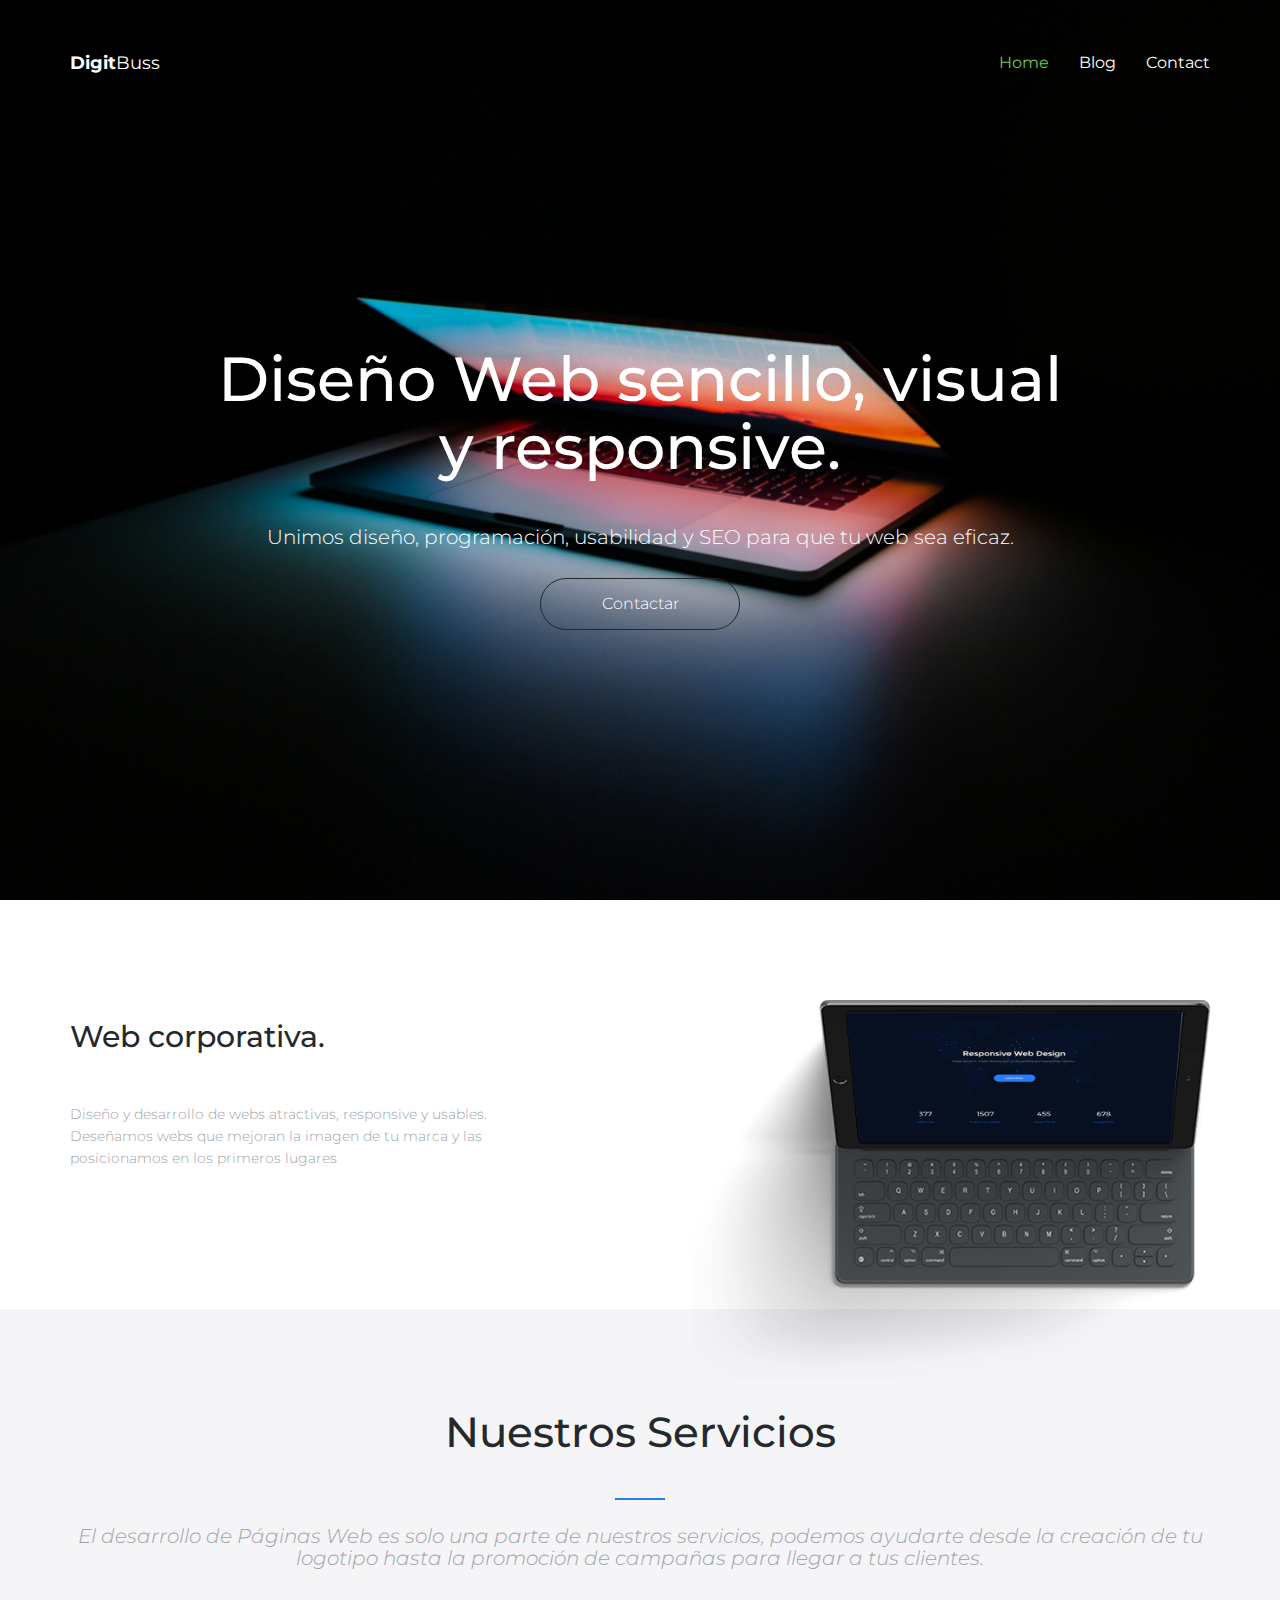
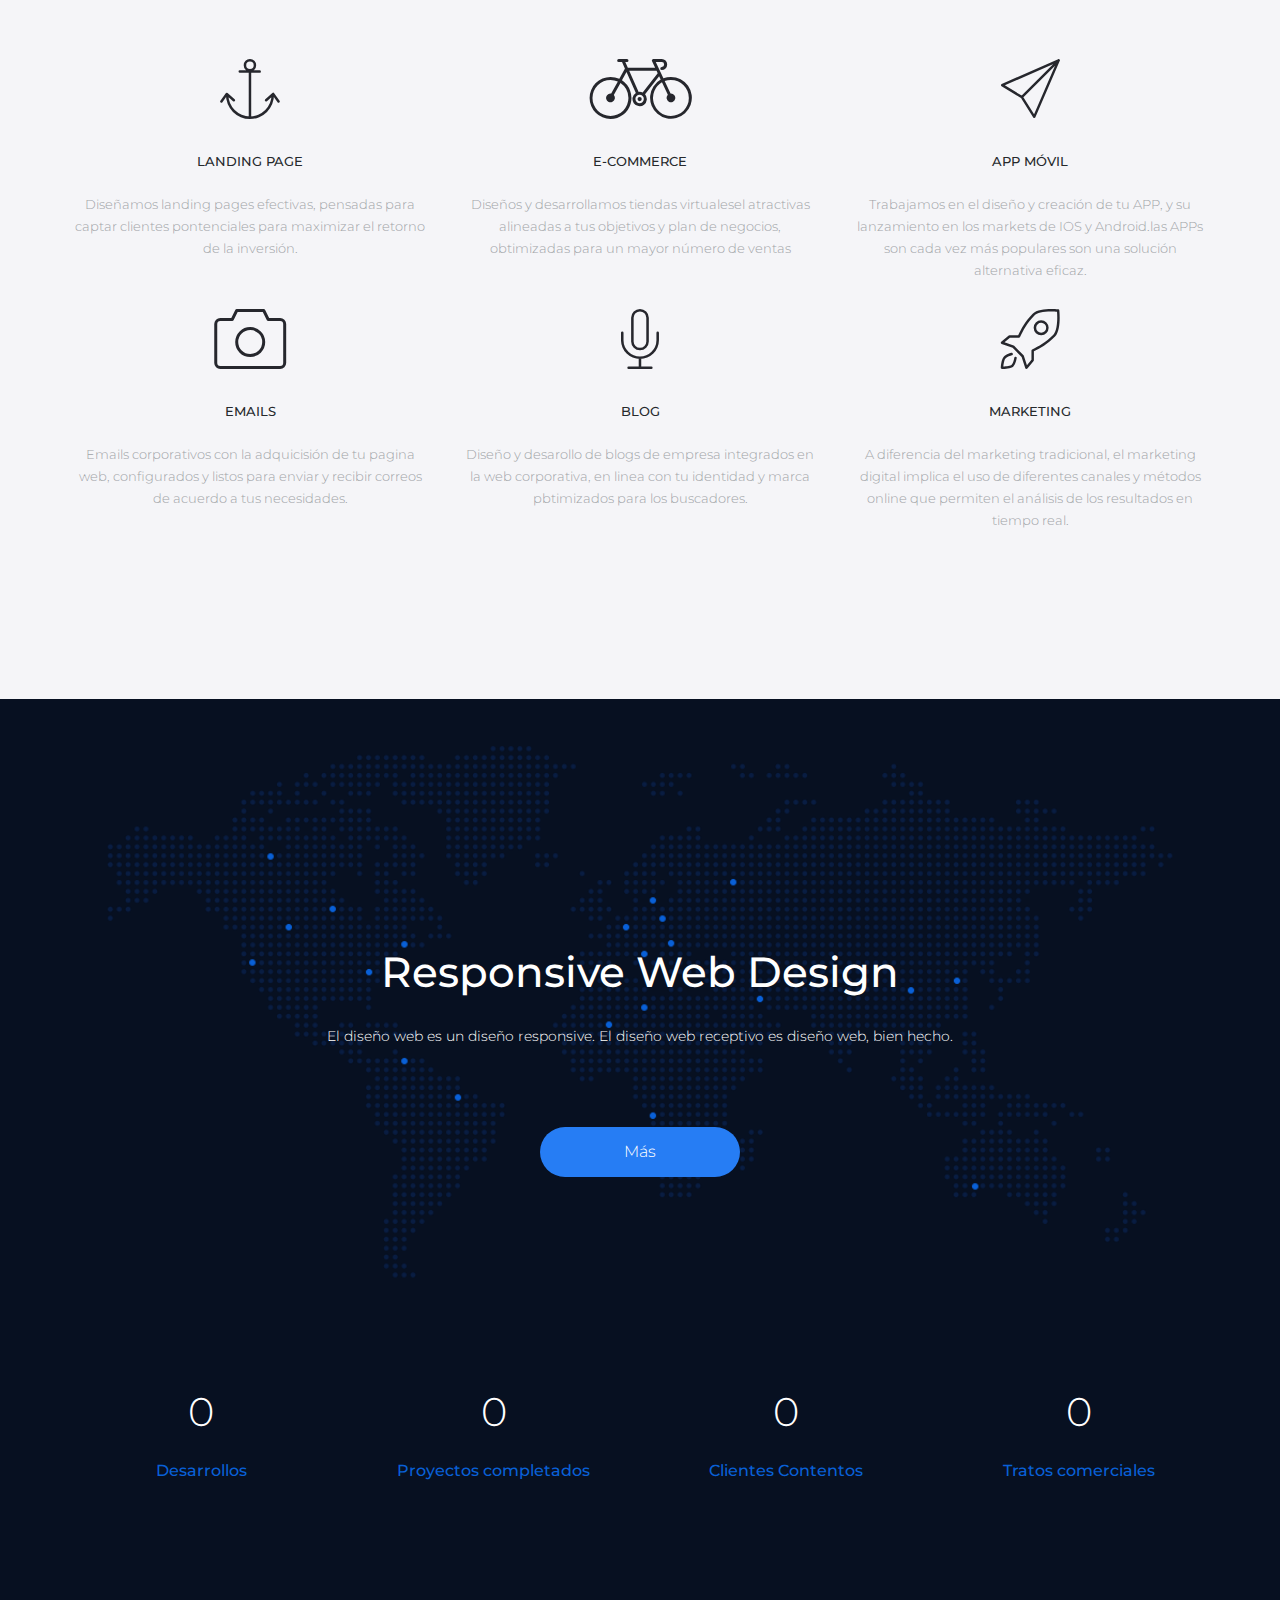
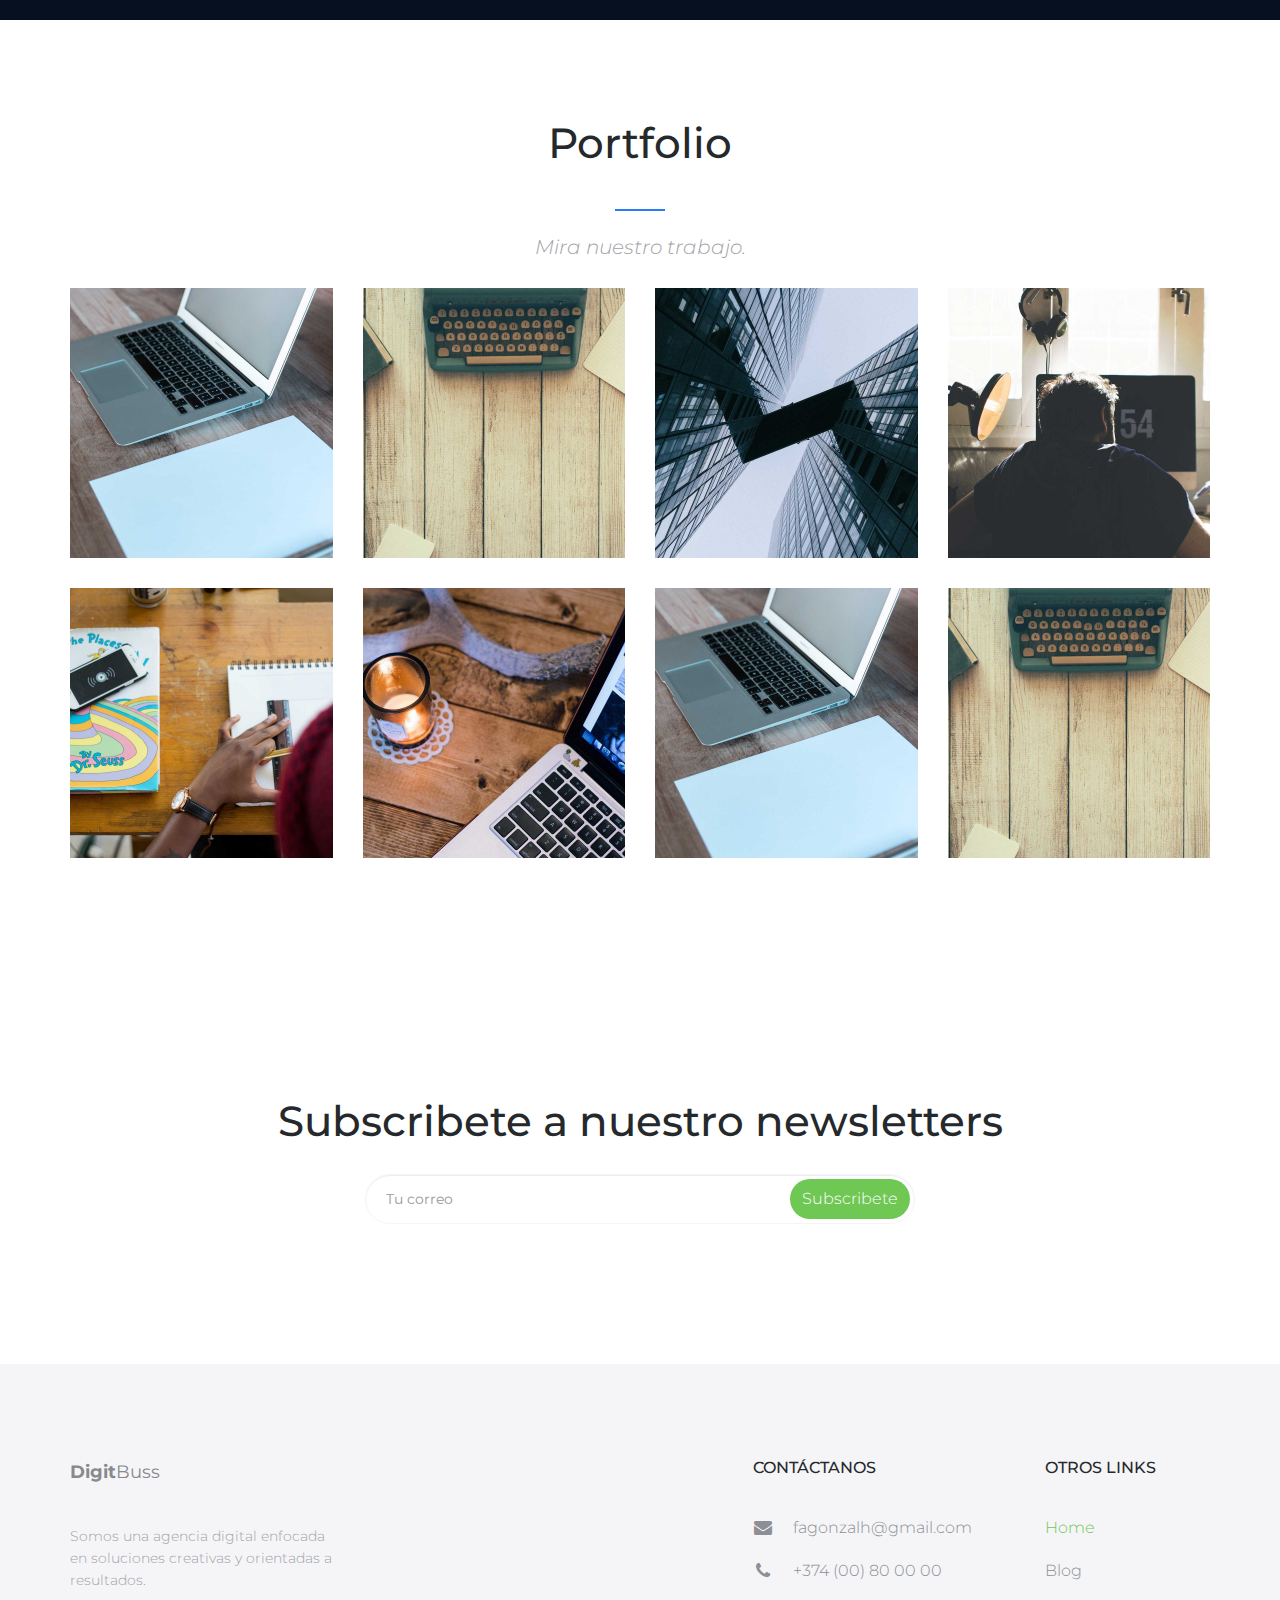
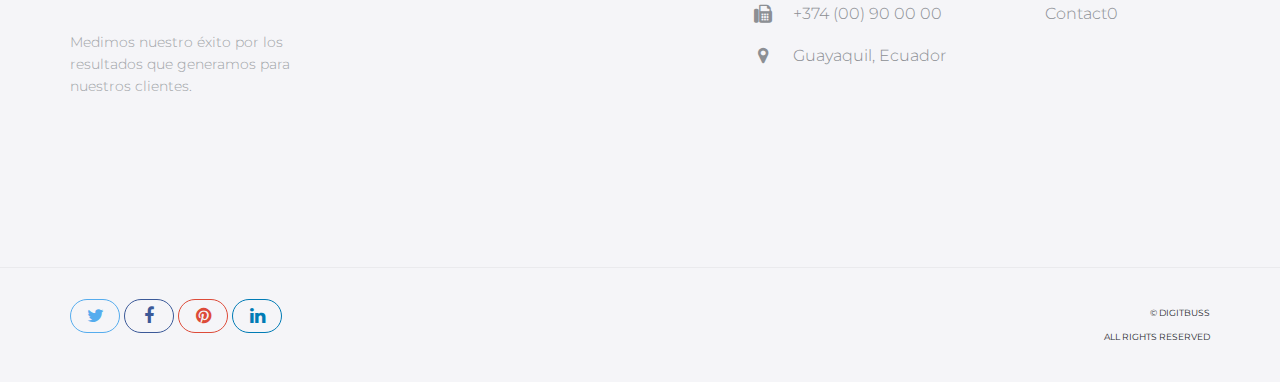
<file: index.html>
<!DOCTYPE html>
<html lang="en">

<head>

    <!-- Basic Page Needs
    ================================================== -->
    <meta http-equiv="Content-Type" content="text/html; charset=utf-8">
    <meta http-equiv="X-UA-Compatible" content="IE=edge">

    <title>Digit Buss</title>

    <meta name="description" content="">
    <meta name="author" content="">
    <meta name="keywords" content="">

    <!-- Mobile Specific Metas
    ================================================== -->
    <meta name="viewport" content="width=device-width, minimum-scale=1.0, maximum-scale=1.0">
    <meta name="apple-mobile-web-app-capable" content="yes">

    <!-- Fonts -->
    <link href="https://fonts.googleapis.com/css?family=Montserrat:300,300i,400,600,700" rel="stylesheet">
    <link rel="stylesheet" href="http://cdnjs.cloudflare.com/ajax/libs/font-awesome/4.4.0/css/font-awesome.min.css">

    <!-- Favicon
    ================================================== -->
    <link rel="apple-touch-icon" sizes="180x180" href="assets/img/apple-touch-icon.png">
    <link rel="icon" type="image/png" sizes="16x16" href="assets/img/favicon.png">

    <!-- Stylesheets
    ================================================== -->
    <!-- Bootstrap core CSS -->
    <link href="assets/css/bootstrap.min.css" rel="stylesheet">

    <!-- Custom styles for this template -->
    <link href="assets/css/style.css" rel="stylesheet">
    <link href="assets/css/responsive.css" rel="stylesheet">

    <!-- HTML5 shim and Respond.js IE8 support of HTML5 elements and media queries -->
    <!--[if lt IE 9]>
    <script src="https://oss.maxcdn.com/libs/html5shiv/3.7.0/html5shiv.js"></script>
    <script src="https://oss.maxcdn.com/libs/respond.js/1.4.2/respond.min.js"></script>
    <![endif]-->

</head>

<body>

    <header id="masthead" class="site-header">
        <nav id="primary-navigation" class="site-navigation">
            <div class="container">

                <div class="navbar-header">

                    <a class="site-title"><span>Digit</span>Buss</a>

                </div><!-- /.navbar-header -->

                <div class="collapse navbar-collapse" id="Digit-navbar-collapse">

                    <ul class="nav navbar-nav navbar-right">

                        <li class="active"><a href="index.html" data-toggle="dropdown">Home</a></li>
                        <li><a href="blog.html">Blog</a></li>
                        <li><a href="contact.html">Contact</a></li>

                    </ul>

                </div>

            </div>
        </nav><!-- /.site-navigation -->
    </header><!-- /#mastheaed -->

    <div id="hero" class="hero overlay">
        <div class="hero-content">
            <div class="hero-text">
                <h1>Diseño Web sencillo, visual y responsive.</h1>
                <p>Unimos diseño, programación, usabilidad y SEO para que tu web sea eficaz.</p>
                <a href="#" class="btn btn-border">Contactar</a>
            </div><!-- /.hero-text -->
        </div><!-- /.hero-content -->
    </div><!-- /.hero -->

    <main id="main" class="site-main">

        <section class="site-section section-features">
            <div class="container">
                <div class="row">
                    <div class="col-sm-5">
                        <h2>Web corporativa.</h2>
                        <p>Diseño y desarrollo de webs atractivas, responsive y usables. Deseñamos webs que mejoran la
                            imagen de tu marca y las posicionamos en los primeros lugares</p>
                    </div>
                    <div class="col-sm-7 hidden-xs">
                        <img src="assets/img/ipad-pro.png" alt="">
                    </div>
                </div>
            </div>
        </section><!-- /.section-features -->

        <section class="site-section section-services gray-bg text-center">
            <div class="container">
                <h2 class="heading-separator">Nuestros Servicios</h2>
                <p class="subheading-text">El desarrollo de Páginas Web es solo una parte de nuestros servicios, podemos
                    ayudarte desde la creación de tu logotipo hasta la promoción de campañas para llegar a tus clientes.
                </p>
                <div class="row">
                    <div class="col-md-4 col-xs-6">
                        <div class="service">
                            <img src="assets/img/anchor.svg" alt="">
                            <h3 class="service-title">Landing page</h3>
                            <p class="service-info">Diseñamos landing pages efectivas, pensadas para captar clientes
                                pontenciales para maximizar el retorno de la inversión.</p>
                        </div><!-- /.service -->
                    </div>
                    <div class="col-md-4 col-xs-6">
                        <div class="service">
                            <img src="assets/img/bycicle.svg" alt="">
                            <h3 class="service-title">E-commerce</h3>
                            <p class="service-info">Diseños y desarrollamos tiendas virtualesel atractivas alineadas a
                                tus objetivos y plan de negocios, obtimizadas para un mayor número de ventas </p>
                        </div><!-- /.service -->
                    </div>
                    <div class="col-md-4 col-xs-6">
                        <div class="service">
                            <img src="assets/img/paper-plane.svg" alt="">
                            <h3 class="service-title">APP móvil</h3>
                            <p class="service-info">Trabajamos en el diseño y creación de tu APP, y su lanzamiento en
                                los markets de IOS y Android.las APPs son cada vez más populares son una solución
                                alternativa eficaz.</p>
                        </div><!-- /.service -->
                    </div>
                    <div class="col-md-4 col-xs-6">
                        <div class="service">
                            <img src="assets/img/photo.svg" alt="">
                            <h3 class="service-title">Emails</h3>
                            <p class="service-info">Emails corporativos con la adquicisión de tu pagina web,
                                configurados y listos para enviar y recibir correos de acuerdo a tus necesidades.</p>
                        </div><!-- /.service -->
                    </div>
                    <div class="col-md-4 col-xs-6">
                        <div class="service">
                            <img src="assets/img/microphone.svg" alt="">
                            <h3 class="service-title">Blog</h3>
                            <p class="service-info">Diseño y desarollo de blogs de empresa integrados en la web
                                corporativa, en linea con tu identidad y marca pbtimizados para los buscadores.</p>
                        </div><!-- /.service -->
                    </div>
                    <div class="col-md-4 col-xs-6">
                        <div class="service">
                            <img src="assets/img/rocket.svg" alt="">
                            <h3 class="service-title">Marketing</h3>
                            <p class="service-info">A diferencia del marketing tradicional, el marketing digital implica
                                el uso de diferentes canales y métodos online que permiten el análisis de los resultados
                                en tiempo real.</p>
                        </div><!-- /.service -->
                    </div>
                </div>
            </div>
        </section><!-- /.section-services -->

        <section class="site-section section-map-feature text-center">

            <div class="container">
                <h2>Responsive Web Design</h2>
                <p>El diseño web es un diseño responsive. El diseño web receptivo es diseño web, bien hecho.</p>
                <a href="#" class="btn btn-fill">Más</a>
                <div class="row">
                    <div class="col-sm-3 col-xs-6">
                        <div class="counter-item">
                            <p class="counter" data-to="377" data-speed="2000">0</p>
                            <h3>Desarrollos</h3>
                        </div><!-- /.counter-item -->
                    </div>
                    <div class="col-sm-3 col-xs-6">
                        <div class="counter-item">
                            <p class="counter" data-to="1204" data-speed="2000">0</p>
                            <h3>Proyectos completados</h3>
                        </div> <!-- /.counter-item -->
                    </div>
                    <div class="col-sm-3 col-xs-6">
                        <div class="counter-item">
                            <p class="counter" data-to="459" data-speed="1000">0</p>
                            <h3>Clientes Contentos</h3>
                        </div><!-- /.counter-item -->
                    </div>
                    <div class="col-sm-3 col-xs-6">
                        <div class="counter-item">
                            <p class="counter" data-to="675" data-speed="1000">0</p>
                            <h3>Tratos comerciales</h3>
                        </div><!-- /.counter-item -->
                    </div>
                </div>
            </div>

        </section><!-- /.section-map-feature -->

        <section class="site-section section-portfolio">
            <div class="container">
                <div class="text-center">
                    <h2 class="heading-separator">Portfolio</h2>
                    <p class="subheading-text">Mira nuestro trabajo.</p>
                </div>
                <div class="row">
                    <div class="col-lg-3 col-md-4 col-xs-6">
                        <div class="portfolio-item">
                            <img src="assets/img/portfolio-1.jpg" class="img-res" alt="">
                            <h4 class="portfolio-item-title">Portfolio item</h4>
                            <a href="portfolio-item.html"><i class="fa fa-arrow-right" aria-hidden="true"></i></a>
                        </div><!-- /.portfolio-item -->
                    </div>
                    <div class="col-lg-3 col-md-4 col-xs-6">
                        <div class="portfolio-item">
                            <img src="assets/img/portfolio-2.jpg" class="img-res" alt="">
                            <h4 class="portfolio-item-title">Portfolio item</h4>
                            <a href="portfolio-item.html"><i class="fa fa-arrow-right" aria-hidden="true"></i></a>
                        </div><!-- /.portfolio-item -->
                    </div>
                    <div class="col-lg-3 col-md-4 col-xs-6">
                        <div class="portfolio-item">
                            <img src="assets/img/portfolio-3.jpg" class="img-res" alt="">
                            <h4 class="portfolio-item-title">Portfolio item</h4>
                            <a href="portfolio-item.html"><i class="fa fa-arrow-right" aria-hidden="true"></i></a>
                        </div><!-- /.portfolio-item -->
                    </div>
                    <div class="col-lg-3 col-md-4 col-xs-6">
                        <div class="portfolio-item">
                            <img src="assets/img/portfolio-4.jpg" class="img-res" alt="">
                            <h4 class="portfolio-item-title">Portfolio item</h4>
                            <a href="portfolio-item.html"><i class="fa fa-arrow-right" aria-hidden="true"></i></a>
                        </div><!-- /.portfolio-item -->
                    </div>
                    <div class="col-lg-3 col-md-4 col-xs-6">
                        <div class="portfolio-item">
                            <img src="assets/img/portfolio-5.jpg" class="img-res" alt="">
                            <h4 class="portfolio-item-title">Portfolio item</h4>
                            <a href="portfolio-item.html"><i class="fa fa-arrow-right" aria-hidden="true"></i></a>
                        </div><!-- /.portfolio-item -->
                    </div>
                    <div class="col-lg-3 col-md-4 col-xs-6">
                        <div class="portfolio-item">
                            <img src="assets/img/portfolio-6.jpg" class="img-res" alt="">
                            <h4 class="portfolio-item-title">Portfolio item</h4>
                            <a href="portfolio-item.html"><i class="fa fa-arrow-right" aria-hidden="true"></i></a>
                        </div><!-- /.portfolio-item -->
                    </div>
                    <div class="col-lg-3 col-md-4 col-xs-6">
                        <div class="portfolio-item">
                            <img src="assets/img/portfolio-1.jpg" class="img-res" alt="">
                            <h4 class="portfolio-item-title">Portfolio item</h4>
                            <a href="portfolio-item.html"><i class="fa fa-arrow-right" aria-hidden="true"></i></a>
                        </div><!-- /.portfolio-item -->
                    </div>
                    <div class="col-lg-3 col-md-4 col-xs-6">
                        <div class="portfolio-item">
                            <img src="assets/img/portfolio-2.jpg" class="img-res" alt="">
                            <h4 class="portfolio-item-title">Portfolio item</h4>
                            <a href="portfolio-item.html"><i class="fa fa-arrow-right" aria-hidden="true"></i></a>
                        </div><!-- /.portfolio-item -->
                    </div>
                </div>
            </div>
        </section><!-- /.section-portfolio -->

        <section class="site-section section-newsletter text-center">
            <div class="container">
                <h2>Subscribete a nuestro newsletters</h2>
                <form class="form-group newsletter-group">
                    <input type="email" class="form-control" placeholder="Tu correo" required>
                    <button class="btn btn-green" type="button">Subscribete</button>
                </form><!-- /.newsletter-group -->
            </div>
        </section><!-- /.section-newsletter -->

    </main><!-- /#main -->

    <footer id="colophon" class="site-footer">
        <div class="container">
            <div class="row">
                <div class="col-md-3 col-sm-4 col-xs-6">
                    <a class="site-title"><span>Digit</span>Buss</a>
                    <p>Somos una agencia digital enfocada en soluciones creativas y orientadas a resultados.</p>
                    <p>Medimos nuestro éxito por los resultados que generamos para nuestros clientes.</p>
                </div>
                <div class="col-lg-offset-4 col-md-3 col-sm-4 col-md-offset-2 col-sm-offset-0 col-xs-6 ">
                    <h3>Contáctanos</h3>
                    <ul class="list-unstyled contact-links">
                        <li><i class="fa fa-envelope" aria-hidden="true"></i><a
                                href="mailto:info@DigitBuss.com">fagonzalh@gmail.com</a></li>
                        <li><i class="fa fa-phone" aria-hidden="true"></i><a href="tel:+37400800000">+374 (00) 80 00 00
                            </a></li>
                        <li><i class="fa fa-fax" aria-hidden="true"></i><a href="+37400900000">+374 (00) 90 00 00</a>
                        </li>
                        <li><i class="fa fa-map-marker" aria-hidden="true"></i>
                            <p>Guayaquil, Ecuador</p>
                        </li>
                    </ul>
                </div>
                <div class="clearfix visible-xs"></div>
                <div class="col-lg-2 col-md-3 col-sm-4 col-xs-6">
                    <h3>Otros Links</h3>
                    <ul class="list-unstyled">
                        <li class="active"><a href="index.html">Home</a></li>
                        <li><a href="blog.html">Blog</a></li>
                        <li><a href="contact.html">Contact0</a></li>
                    </ul>
                </div>
            </div>
        </div>
        <div class="copyright">
            <div class="container">
                <div class="row">
                    <div class="col-xs-8">
                        <div class="social-links">
                            <a class="twitter-bg" href="#"><i class="fa fa-twitter"></i></a>
                            <a class="facebook-bg" href="#"><i class="fa fa-facebook"></i></a>
                            <a class="pinterest" href="#"><i class="fa fa-pinterest"></i></a>
                            <a class="linkedin-bg" href="#"><i class="fa fa-linkedin"></i></a>
                        </div><!-- /.social-links -->
                    </div>
                    <div class="col-xs-4">
                        <div class="text-right">
                            <p>&copy; DigitBuss</p>
                            <p>All Rights Reserved</p>
                        </div>
                    </div>
                </div>
            </div>
        </div><!-- /.copyright -->
    </footer><!-- /#footer -->


    <!-- Bootstrap core JavaScript
    ================================================== -->
    <!-- Placed at the end of the document so the pages load faster -->
    <script src="https://ajax.googleapis.com/ajax/libs/jquery/3.1.1/jquery.min.js"></script>
    <script src="assets/js/bootstrap.min.js"></script>
    <script src="assets/js/bootstrap-select.min.js"></script>
    <script src="assets/js/jquery.slicknav.min.js"></script>
    <script src="assets/js/jquery.countTo.min.js"></script>
    <script src="assets/js/jquery.shuffle.min.js"></script>
    <script src="assets/js/script.js"></script>

</body>

</html>
</file>
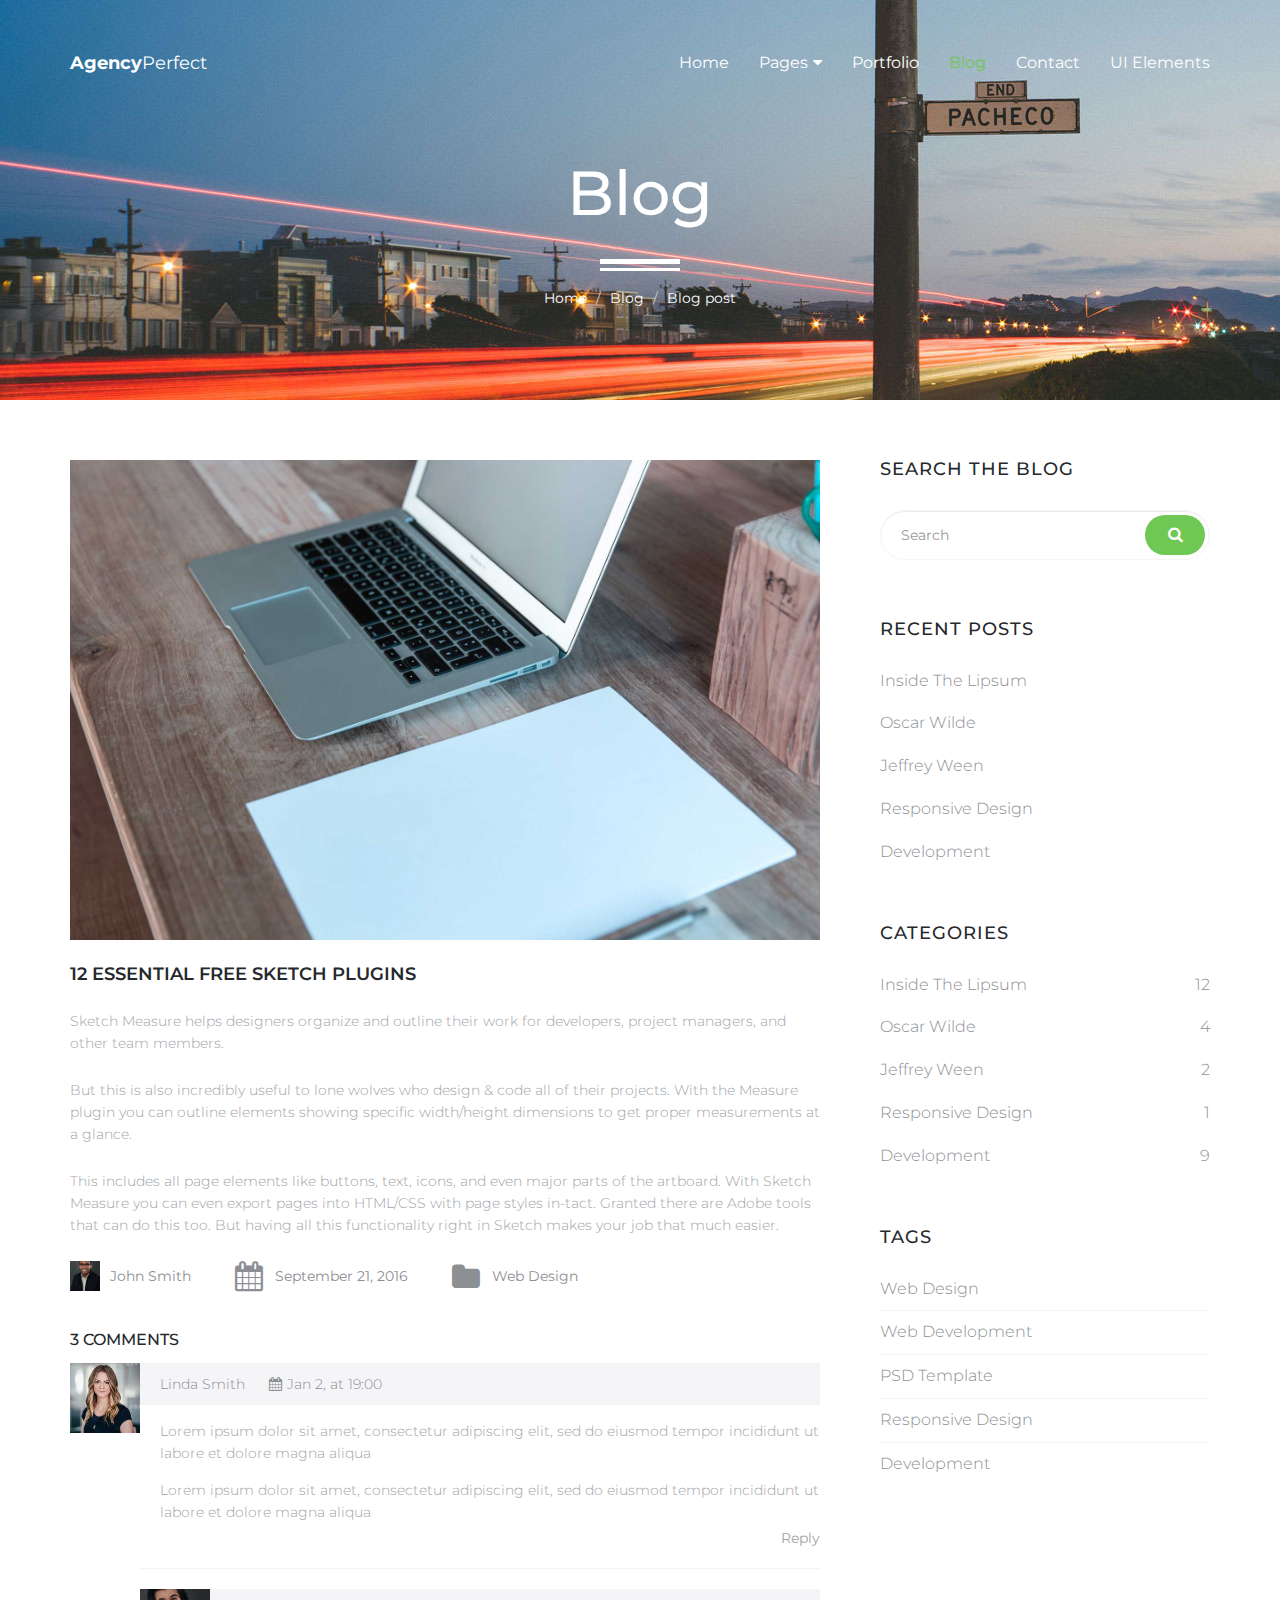
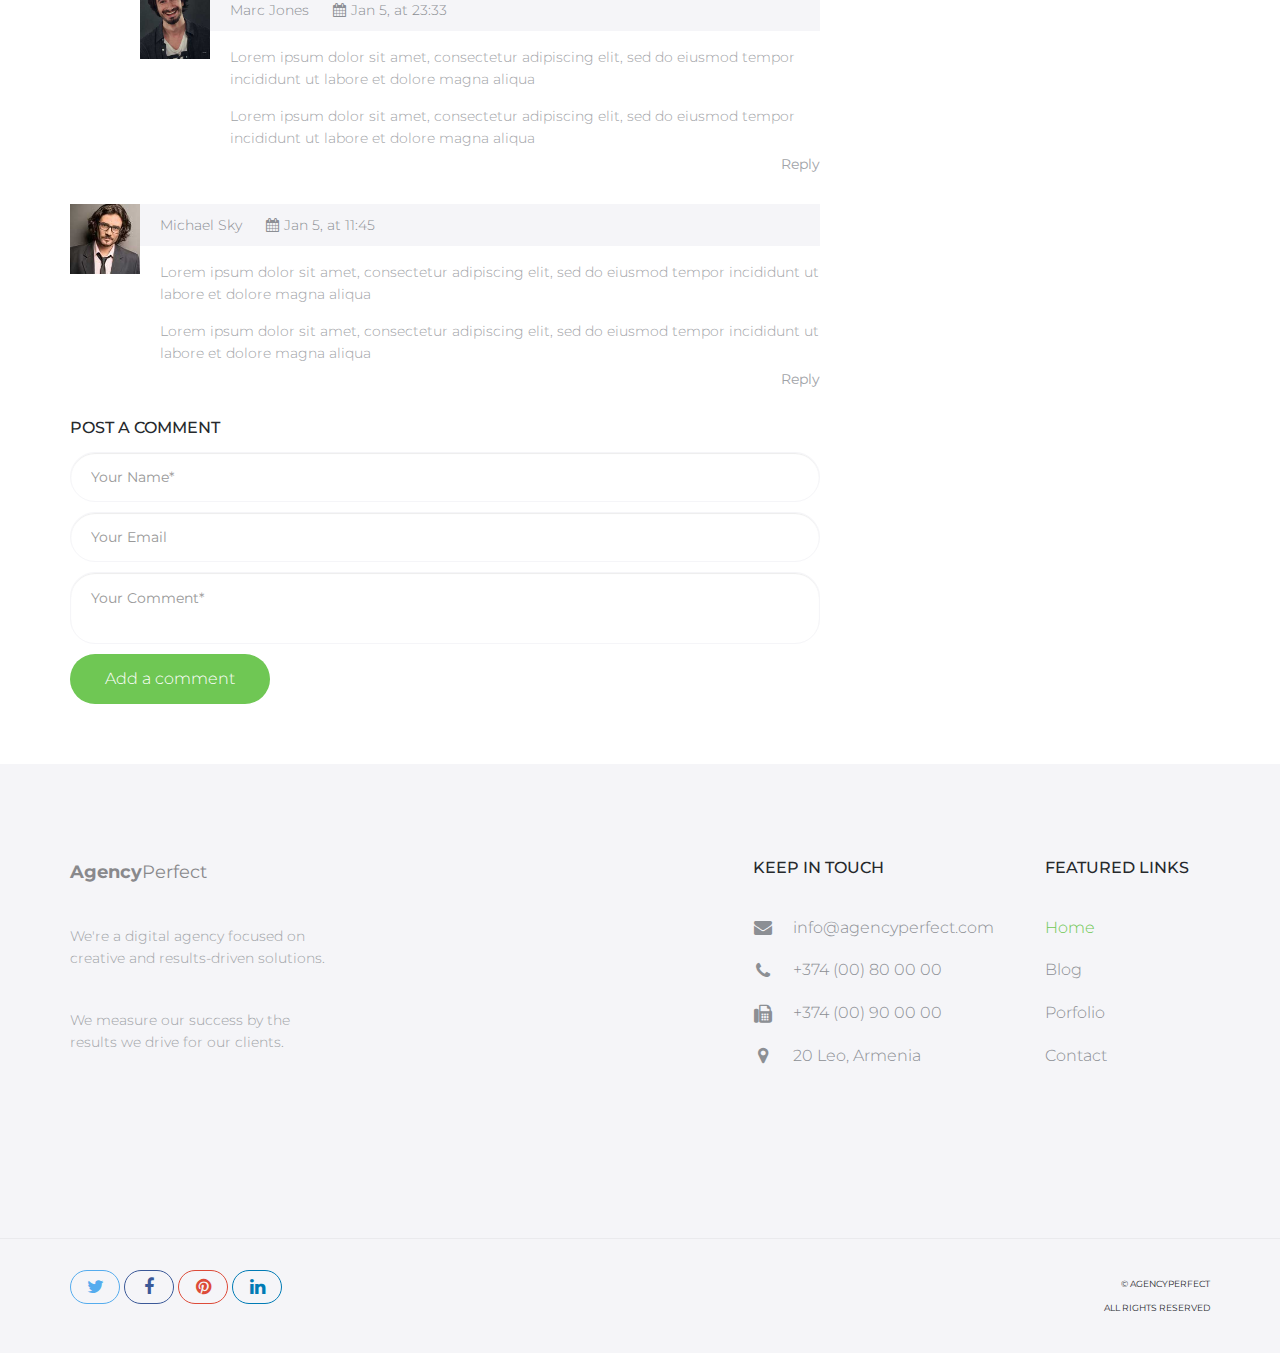
<file: blog-post.html>
<!DOCTYPE html>
<html lang="en">
<head>

    <!-- Basic Page Needs
    ================================================== -->
    <meta http-equiv="Content-Type" content="text/html; charset=utf-8">
    <meta http-equiv="X-UA-Compatible" content="IE=edge">

    <title>Blog Post | Agency Perfect</title>

    <meta name="description" content="">
    <meta name="author" content="">
    <meta name="keywords" content="">

    <!-- Mobile Specific Metas
    ================================================== -->
    <meta name="viewport" content="width=device-width, minimum-scale=1.0, maximum-scale=1.0">
    <meta name="apple-mobile-web-app-capable" content="yes">

    <!-- Fonts -->
    <link href="https://fonts.googleapis.com/css?family=Montserrat:300,300i,400,600,700" rel="stylesheet">
    <link rel="stylesheet" href="http://cdnjs.cloudflare.com/ajax/libs/font-awesome/4.4.0/css/font-awesome.min.css">

    <!-- Favicon
    ================================================== -->
    <link rel="apple-touch-icon" sizes="180x180" href="assets/img/apple-touch-icon.png">
    <link rel="icon" type="image/png" sizes="16x16" href="assets/img/favicon.png">

    <!-- Stylesheets
    ================================================== -->
    <!-- Bootstrap core CSS -->
    <link href="assets/css/bootstrap.min.css" rel="stylesheet">

    <!-- Custom styles for this template -->
    <link href="assets/css/style.css" rel="stylesheet">
    <link href="assets/css/responsive.css" rel="stylesheet">

    <!-- HTML5 shim and Respond.js IE8 support of HTML5 elements and media queries -->
    <!--[if lt IE 9]>
    <script src="https://oss.maxcdn.com/libs/html5shiv/3.7.0/html5shiv.js"></script>
    <script src="https://oss.maxcdn.com/libs/respond.js/1.4.2/respond.min.js"></script>
    <![endif]-->

</head>
<body>

    <header id="masthead" class="site-header site-header-white">
        <nav id="primary-navigation" class="site-navigation">
            <div class="container">

                <div class="navbar-header">
                   
                    <a href="index.html" class="site-title"><span>Agency</span>Perfect</a>

                </div><!-- /.navbar-header -->

                <div class="collapse navbar-collapse" id="agency-navbar-collapse">

                    <ul class="nav navbar-nav navbar-right">

                        <li><a href="index.html">Home</a></li>
                        <li class="dropdown"><a href="#" class="dropdown-toggle" data-toggle="dropdown">Pages<i class="fa fa-caret-down hidden-xs" aria-hidden="true"></i></a>

                            <ul class="dropdown-menu" role="menu" aria-labelledby="menu1">
                              <li><a href="portfolio.html">Portfolio</a></li>
                              <li><a href="blog.html">Blog</a></li>
                            </ul>

                        </li>
                        <li><a href="portfolio.html">Portfolio</a></li>
                        <li class="active"><a href="blog.html">Blog</a></li>
                        <li><a href="contact.html">Contact</a></li>
                        <li><a href="ui-elements.html">UI Elements</a></li>
                        
                    </ul>

                </div>

            </div>   
        </nav><!-- /.site-navigation -->
    </header><!-- /#mastheaed -->

    <div id="hero" class="hero overlay subpage-hero blog-hero">
        <div class="hero-content">
            <div class="hero-text">
                <h1>Blog</h1>
                <ol class="breadcrumb">
                  <li class="breadcrumb-item"><a href="index.html">Home</a></li>
                  <li class="breadcrumb-item"><a href="blog.html">Blog</a></li>
                  <li class="breadcrumb-item active">Blog post</li>
                </ol>
            </div><!-- /.hero-text -->
        </div><!-- /.hero-content -->
    </div><!-- /.hero -->

    <main id="main" class="site-main">

        <section class="site-section subpage-site-section section-blog">
            <div class="container">
                <div class="row">
                    <div class="col-md-8">
                        <article class="blog-post">
                            <img src="assets/img/portfolio-1.jpg" class="img-res" alt="">
                            <div class="post-content">
                                <h2 class="post-title">12 Essential Free Sketch Plugins</h2>
                                <p>Sketch Measure helps designers organize and outline their work for developers, project managers, and other team members.</p>
                                <p>But this is also incredibly useful to lone wolves who design & code all of their projects. With the Measure plugin you can outline elements showing specific width/height dimensions to get proper measurements at a glance.</p>
                                <p>This includes all page elements like buttons, text, icons, and even major parts of the artboard. With Sketch Measure you can even export pages into HTML/CSS with page styles in-tact. Granted there are Adobe tools that can do this too. But having all this functionality right in Sketch makes your job that much easier.</p>
  
                                <div class="post-meta">
                                    <span class="post-author">
                                        <a href="#"><img class="img-res" src="assets/img/author.jpg" alt=""> John Smith</a>
                                    </span>
                                    <span class="post-date">
                                        <a href=""><i class="fa fa-calendar" aria-hidden="true"></i> September 21, 2016</a>
                                        </span>
                                    <span class="post-category">
                                        <a href=""><i class="fa fa-folder" aria-hidden="true"></i> Web Design</a>
                                    </span>
                                </div><!-- /.post-meta -->
                            </div><!-- /.post-content -->
                        </article><!-- /.blog-post -->
                        <div id="PostComments" class="post-comments">
                            <h3>3 Comments</h3>
                            <div class="post-comment">

                                <img class="img-res" src="assets/img/author-2.jpg" alt="">

                                <div class="post-comment-content">
                                    
                                    <div class="post-comment-content-details">
                                        <p class="post-comment-author-name">Linda Smith</p>
                                        <p class="post-comment-date"><i class="fa fa-calendar" aria-hidden="true"></i>Jan 2, at 19:00</p>
                                    </div><!-- /.post-content-details -->
                                    <p class="comment">Lorem ipsum dolor sit amet, consectetur adipiscing elit, sed do eiusmod tempor incididunt ut labore et dolore magna aliqua</p>

                                    <p class="comment">Lorem ipsum dolor sit amet, consectetur adipiscing elit, sed do eiusmod tempor incididunt ut labore et dolore magna aliqua</p>
                                    <div class="text-right comment-reply">
                                        <a href="#">Reply</a>
                                    </div>
                                        
                                </div><!-- /.post-comment-content --> 
                            </div><!-- /.post-comment --> 
                            <div class="replied">
                                <div class="post-comment">

                                    <img class="img-res" src="assets/img/author-3.jpg" alt="">

                                    <div class="post-comment-content">
                                        
                                        <div class="post-comment-content-details">
                                            <p class="post-comment-author-name">Marc Jones</p>
                                            <p class="post-comment-date"><i class="fa fa-calendar" aria-hidden="true"></i>Jan 5, at 23:33</p>
                                        </div><!-- /.post-content-details -->
                                        <p class="comment">Lorem ipsum dolor sit amet, consectetur adipiscing elit, sed do eiusmod tempor incididunt ut labore et dolore magna aliqua</p>

                                        <p class="comment">Lorem ipsum dolor sit amet, consectetur adipiscing elit, sed do eiusmod tempor incididunt ut labore et dolore magna aliqua</p>
                                        <div class="text-right comment-reply">
                                            <a href="#">Reply</a>
                                        </div>
                                            
                                    </div><!-- /.post-comment-content --> 
                                </div><!-- /.post-comment --> 
                            </div><!-- /.replied -->
                            <div class="post-comment">

                                <img class="img-res" src="assets/img/author-4.jpg" alt="">

                                <div class="post-comment-content">
                                    
                                    <div class="post-comment-content-details">
                                        <p class="post-comment-author-name">Michael Sky</p>
                                        <p class="post-comment-date"><i class="fa fa-calendar" aria-hidden="true"></i>Jan 5, at 11:45</p>
                                    </div><!-- /.post-content-details -->
                                    <p class="comment">Lorem ipsum dolor sit amet, consectetur adipiscing elit, sed do eiusmod tempor incididunt ut labore et dolore magna aliqua</p>

                                    <p class="comment">Lorem ipsum dolor sit amet, consectetur adipiscing elit, sed do eiusmod tempor incididunt ut labore et dolore magna aliqua</p>
                                    <div class="text-right comment-reply">
                                        <a href="#">Reply</a>
                                    </div>
                                        
                                </div><!-- /.post-comment-content --> 
                            </div><!-- /.post-comment --> 
                        </div><!-- /#PostComments -->
                        <div class="respond">
                            <h3>Post a Comment</h3>
                            <form class="form-horizontal">
                                <input class="form-control" type="text" placeholder="Your Name*" required>
                                <input class="form-control" type="email" placeholder="Your Email" required>
                                <textarea class="form-control form-control-comment" type="text" placeholder="Your Comment*" required></textarea>
                                <button class="btn btn-green">Add a comment</button>
                            </form>    
                        </div><!-- /.respond -->
                    </div>
                    <aside class="col-md-4">
                        <div class="sidebar">
                            <div class="widget search-form">
                                <h4 class="widget-title">Search the blog</h4>
                                <form class="form-group">
                                    <input type="text" class="form-control" placeholder="Search" required>
                                    <button class="btn btn-green" type="button"><i class="fa fa-search" aria-hidden="true"></i></button>
                                </form>
                            </div><!-- /.search-form -->
                            <div class="widget widget-recent-posts">
                                <h4 class="widget-title">Recent posts</h4>
                                <ul class="list-unstyled">
                                    <li><a href="#">Inside The Lipsum</a></li>
                                    <li><a href="#">Oscar Wilde</a></li>
                                    <li><a href="#">Jeffrey Ween</a></li>
                                    <li><a href="#">Responsive Design</a></li>
                                    <li><a href="#">Development</a></li>
                                </ul>
                            </div><!-- /.widget-recent-posts -->
                            <div class="widget widget-categories">
                                <h4 class="widget-title">Categories</h4>
                                <ul class="list-unstyled">
                                    <li><a href="#">Inside The Lipsum <span>12</span></a></li>
                                    <li><a href="#">Oscar Wilde<span>4</span></a></li>
                                    <li><a href="#">Jeffrey Ween<span>2</span></a></li>
                                    <li><a href="#">Responsive Design<span>1</span></a></li>
                                    <li><a href="#">Development<span>9</span></a></li>
                                </ul>
                            </div><!-- /.widget-categories -->
                            <div class="widget widget-tags">
                                <h4 class="widget-title">Tags</h4>
                                <ul class="list-unstyled">
                                    <li><a href="#">Web Design</a></li>
                                    <li><a href="#">Web Development</a></li>
                                    <li><a href="#">PSD Template</a></li>
                                    <li><a href="#">Responsive Design</a></li>
                                    <li><a href="#">Development</a></li>
                                </ul>
                            </div><!-- /.widget-tags -->
                        </div><!-- /.sidebar -->
                    </aside>
                </div>
            </div>
        </section><!-- /.section-portfolio -->

    </main><!-- /#main -->

    <footer id="colophon" class="site-footer">
        <div class="container">
            <div class="row">
                <div class="col-md-3 col-sm-4 col-xs-6">
                    <a class="site-title"><span>Agency</span>Perfect</a>
                    <p>We're a digital agency focused on creative and results-driven solutions.</p>
                    <p>We measure our success by the results we drive for our clients.</p>
                </div>
                <div class="col-lg-offset-4 col-md-3 col-sm-4 col-md-offset-2 col-sm-offset-0 col-xs-6 ">
                    <h3>Keep in touch</h3>
                    <ul class="list-unstyled contact-links">
                        <li><i class="fa fa-envelope" aria-hidden="true"></i><a href="mailto:info@agencyperfect.com">info@agencyperfect.com</a></li>
                        <li><i class="fa fa-phone" aria-hidden="true"></i><a href="tel:+37400800000">+374 (00) 80 00 00 </a></li>
                        <li><i class="fa fa-fax" aria-hidden="true"></i><a href="+37400900000">+374 (00) 90 00 00</a></li>
                        <li><i class="fa fa-map-marker" aria-hidden="true"></i><p>20 Leo, Armenia</p></li>
                    </ul>
                </div>
                <div class="clearfix visible-xs"></div>
                <div class="col-lg-2 col-md-3 col-sm-4 col-xs-6">
                    <h3>Featured links</h3>
                    <ul class="list-unstyled">
                        <li class="active"><a href="index.html">Home</a></li>
                        <li><a href="blog.html">Blog</a></li>
                        <li><a href="portfolio.html">Porfolio</a></li>
                        <li><a href="contact.html">Contact</a></li>
                    </ul>
                </div>
            </div>
        </div>
        <div class="copyright">
            <div class="container">
                <div class="row">
                    <div class="col-xs-8">
                        <div class="social-links">
                            <a class="twitter-bg" href="#"><i class="fa fa-twitter"></i></a>
                            <a class="facebook-bg" href="#"><i class="fa fa-facebook"></i></a>
                            <a class="pinterest" href="#"><i class="fa fa-pinterest"></i></a>
                            <a class="linkedin-bg" href="#"><i class="fa fa-linkedin"></i></a>
                        </div><!-- /.social-links -->
                    </div>
                    <div class="col-xs-4">
                        <div class="text-right">
                            <p>&copy; AgencyPerfect</p>
                            <p>All Rights Reserved</p>
                        </div>
                    </div>
                </div>
            </div>
        </div><!-- /.copyright -->
    </footer><!-- /#footer -->



    <!-- Bootstrap core JavaScript
    ================================================== -->
    <!-- Placed at the end of the document so the pages load faster -->
    <script src="https://ajax.googleapis.com/ajax/libs/jquery/3.1.1/jquery.min.js"></script>
    <script src="assets/js/bootstrap.min.js"></script>
    <script src="assets/js/bootstrap-select.min.js"></script>
    <script src="assets/js/jquery.slicknav.min.js"></script>
    <script src="assets/js/jquery.countTo.min.js"></script>
    <script src="assets/js/jquery.shuffle.min.js"></script>
    <script src="assets/js/script.js"></script>
  
</body>
</html>
</file>
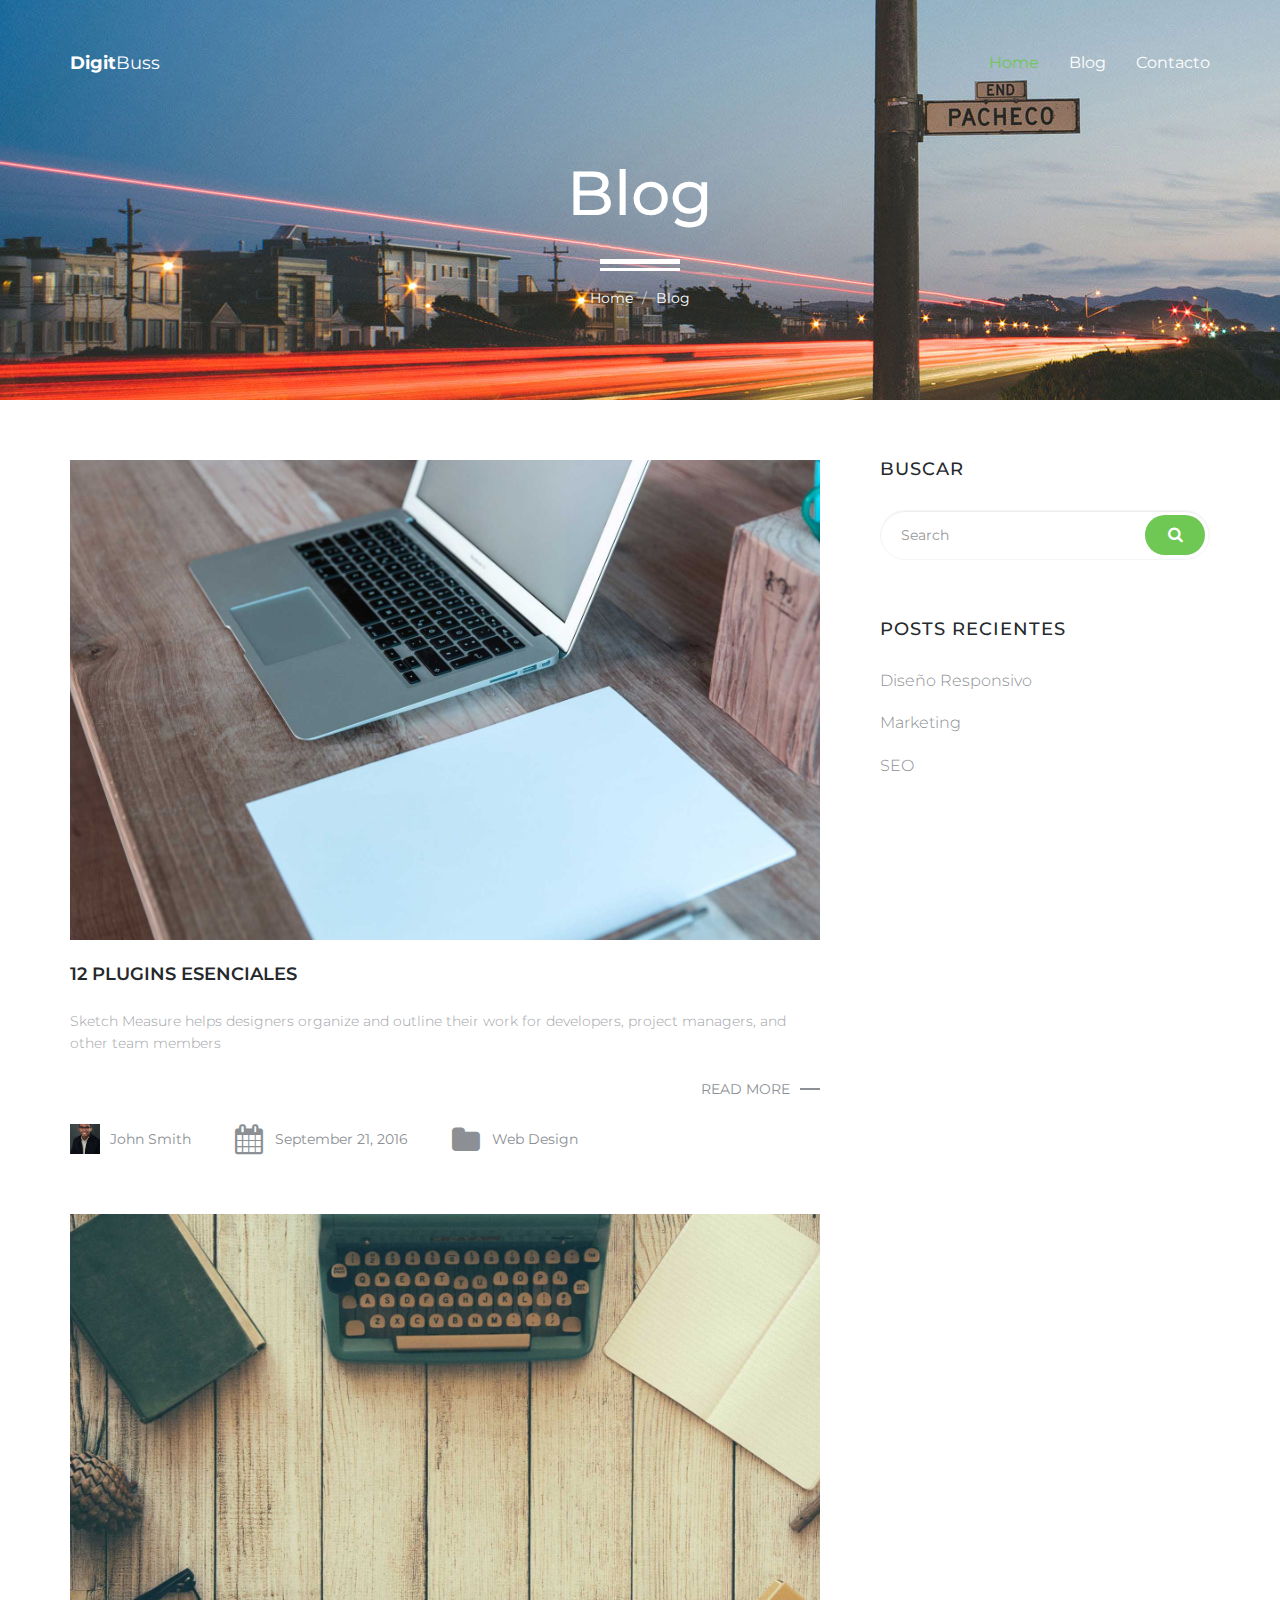
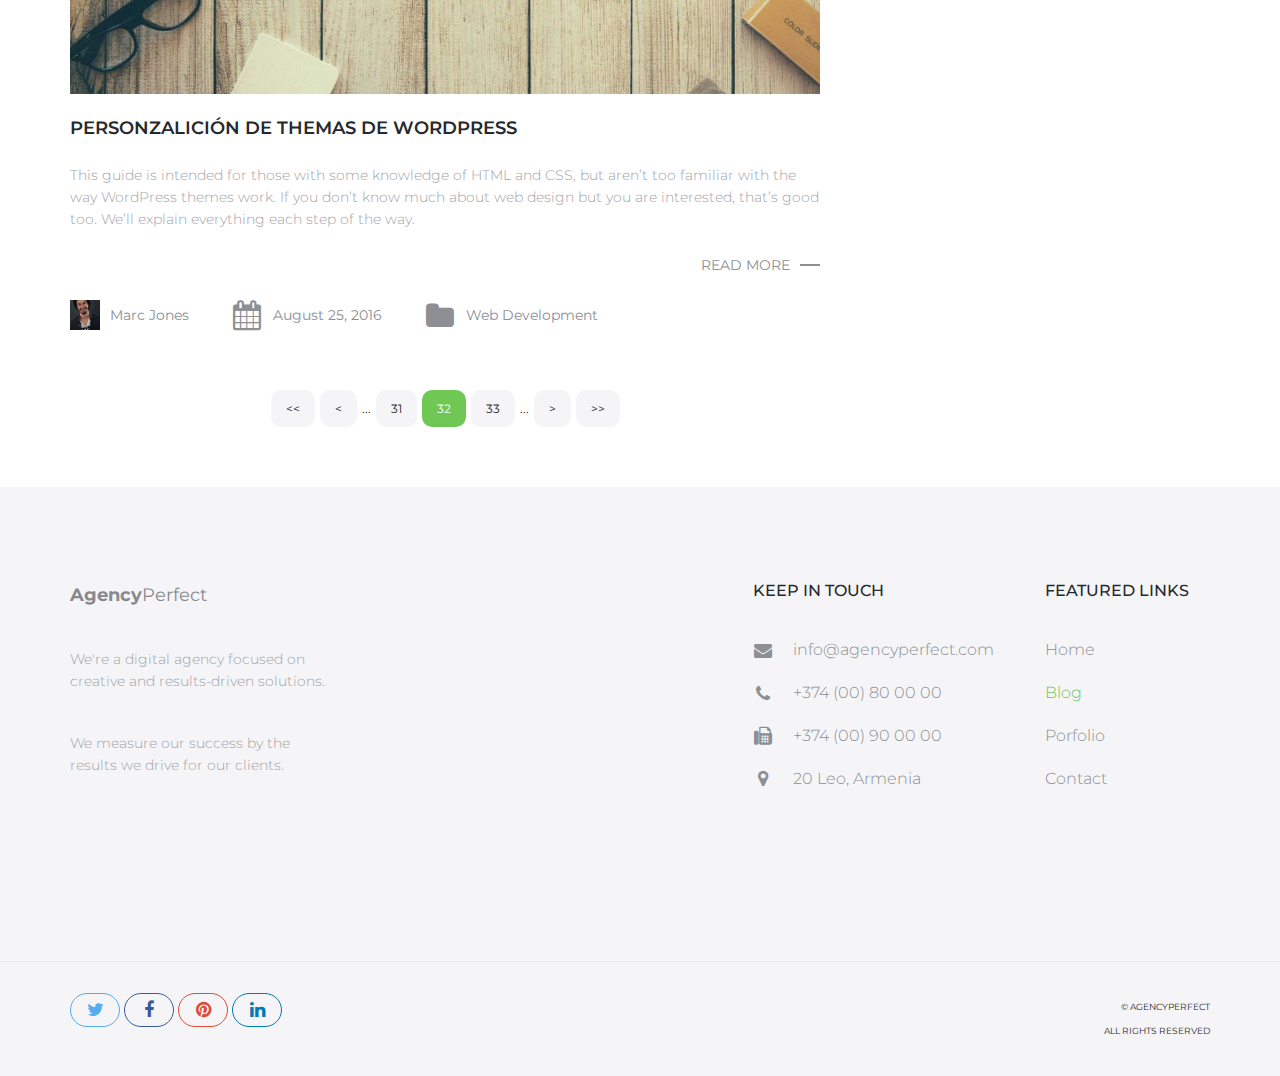
<file: blog.html>
<!DOCTYPE html>
<html lang="en">

<head>

    <!-- Basic Page Needs
    ================================================== -->
    <meta http-equiv="Content-Type" content="text/html; charset=utf-8">
    <meta http-equiv="X-UA-Compatible" content="IE=edge">

    <title>Blog | Digit Buss</title>

    <meta name="description" content="">
    <meta name="author" content="">
    <meta name="keywords" content="">

    <!-- Mobile Specific Metas
    ================================================== -->
    <meta name="viewport" content="width=device-width, minimum-scale=1.0, maximum-scale=1.0">
    <meta name="apple-mobile-web-app-capable" content="yes">

    <!-- Fonts -->
    <link href="https://fonts.googleapis.com/css?family=Montserrat:300,300i,400,600,700" rel="stylesheet">
    <link rel="stylesheet" href="http://cdnjs.cloudflare.com/ajax/libs/font-awesome/4.4.0/css/font-awesome.min.css">

    <!-- Favicon
    ================================================== -->
    <link rel="apple-touch-icon" sizes="180x180" href="assets/img/apple-touch-icon.png">
    <link rel="icon" type="image/png" sizes="16x16" href="assets/img/favicon.png">

    <!-- Stylesheets
    ================================================== -->
    <!-- Bootstrap core CSS -->
    <link href="assets/css/bootstrap.min.css" rel="stylesheet">

    <!-- Custom styles for this template -->
    <link href="assets/css/style.css" rel="stylesheet">
    <link href="assets/css/responsive.css" rel="stylesheet">

    <!-- HTML5 shim and Respond.js IE8 support of HTML5 elements and media queries -->
    <!--[if lt IE 9]>
    <script src="https://oss.maxcdn.com/libs/html5shiv/3.7.0/html5shiv.js"></script>
    <script src="https://oss.maxcdn.com/libs/respond.js/1.4.2/respond.min.js"></script>
    <![endif]-->

</head>

<body>

    <header id="masthead" class="site-header site-header-white">
        <nav id="primary-navigation" class="site-navigation">
            <div class="container">

                <div class="navbar-header">

                    <a href="index.html" class="site-title"><span>Digit</span>Buss</a>

                </div><!-- /.navbar-header -->

                <div class="collapse navbar-collapse" id="agency-navbar-collapse">

                    <ul class="nav navbar-nav navbar-right">

                        <li class="active"><a href="index.html" data-toggle="dropdown">Home</a></li>
                        <li><a href="blog.html">Blog</a></li>
                        <li><a href="contact.html">Contacto</a></li>

                    </ul>

                </div>

            </div>
        </nav><!-- /.site-navigation -->
    </header><!-- /#mastheaed -->

    <div id="hero" class="hero overlay subpage-hero blog-hero">
        <div class="hero-content">
            <div class="hero-text">
                <h1>Blog</h1>
                <ol class="breadcrumb">
                    <li class="breadcrumb-item"><a href="#">Home</a></li>
                    <li class="breadcrumb-item active">Blog</li>
                </ol>
            </div><!-- /.hero-text -->
        </div><!-- /.hero-content -->
    </div><!-- /.hero -->

    <main id="main" class="site-main">

        <section class="site-section subpage-site-section section-blog">
            <div class="container">
                <div class="row">
                    <div class="col-md-8">
                        <article class="blog-post">
                            <a href="blog-post.html">
                                <img src="assets/img/portfolio-1.jpg" class="img-res" alt="">
                            </a>
                            <div class="post-content">
                                <h3 class="post-title"><a href="blog.html">12 Plugins Esenciales</a>
                                </h3>
                                <p>Sketch Measure helps designers organize and outline their work for developers,
                                    project managers, and other team members</p>
                                <div class="text-right">
                                    <a class="read-more" href="blog-post.html">Read more</a>
                                </div>
                                <div class="post-meta">
                                    <span class="post-author">
                                        <a href="#"><img class="img-res" src="assets/img/author.jpg" alt="">John
                                            Smith</a>
                                    </span>
                                    <span class="post-date">
                                        <a href=""><i class="fa fa-calendar" aria-hidden="true"></i>September 21,
                                            2016</a>
                                    </span>
                                    <span class="post-category">
                                        <a href=""><i class="fa fa-folder" aria-hidden="true"></i>Web Design</a>
                                    </span>
                                </div><!-- /.post-meta -->
                            </div><!-- /.post-content -->
                        </article><!-- /.blog-post -->
                        <article class="blog-post">
                            <a href="blog-post.html">
                                <img src="assets/img/portfolio-2.jpg" class="img-res" alt="">
                            </a>
                            <div class="post-content">
                                <h3 class="post-title"><a href="blog.html">Personzalición de themas de
                                        wordpress</a>
                                </h3>
                                <p>This guide is intended for those with some knowledge of HTML and CSS, but aren’t too
                                    familiar with the way WordPress themes work. If you don’t know much about web design
                                    but you are interested, that’s good too. We’ll explain everything each step of the
                                    way.</p>
                                <div class="text-right">
                                    <a class="read-more" href="blog-post.html">Read more</a>
                                </div>
                                <div class="post-meta">
                                    <span class="post-author">
                                        <a href="#"><img class="img-res" src="assets/img/author-3.jpg" alt="">Marc
                                            Jones</a>
                                    </span>
                                    <span class="post-date">
                                        <a href=""><i class="fa fa-calendar" aria-hidden="true"></i>August 25, 2016</a>
                                    </span>
                                    <span class="post-category">
                                        <a href=""><i class="fa fa-folder" aria-hidden="true"></i>Web Development</a>
                                    </span>
                                </div><!-- /.post-meta -->
                            </div><!-- /.post-content -->
                        </article><!-- /.blog-post -->

                        <div class="ui-pagination mt-50">
                            <div class="row">
                                <div class="col-md-12 text-center">
                                    <ul class="pagination">
                                        <li><a href="#">&lt;&lt;</a></li>
                                        <li><a href="#">&lt;</a></li>
                                        <li class="more"><a href="#">...</a></li>
                                        <li><a href="#">31</a></li>
                                        <li class="active"><a href="#">32</a></li>
                                        <li><a href="#">33</a></li>
                                        <li class="more"><a href="#">...</a></li>
                                        <li><a href="#">&gt;</a></li>
                                        <li><a href="#">&gt;&gt;</a></li>
                                    </ul><!-- /.pagination -->
                                </div>
                            </div>
                        </div><!-- /.ui-pagination -->
                    </div>
                    <aside class="col-md-4">
                        <div class="sidebar">
                            <div class="widget search-form">
                                <h4 class="widget-title">Buscar</h4>
                                <form class="form-group">
                                    <input type="text" class="form-control" placeholder="Search" required>
                                    <button class="btn btn-green" type="button"><i class="fa fa-search"
                                            aria-hidden="true"></i></button>
                                </form>
                            </div><!-- /.search-form -->
                            <div class="widget widget-recent-posts">
                                <h4 class="widget-title">Posts Recientes</h4>
                                <ul class="list-unstyled">
                                    <li><a href="#">Diseño Responsivo</a></li>
                                    <li><a href="#">Marketing</a></li>
                                    <li><a href="#">SEO</a></li>
                                </ul>
                            </div>
                        </div><!-- /.sidebar -->
                    </aside>
                </div>
            </div>
        </section><!-- /.section-portfolio -->

    </main><!-- /#main -->

    <footer id="colophon" class="site-footer">
        <div class="container">
            <div class="row">
                <div class="col-md-3 col-sm-4 col-xs-6">
                    <a class="site-title"><span>Agency</span>Perfect</a>
                    <p>We're a digital agency focused on creative and results-driven solutions.</p>
                    <p>We measure our success by the results we drive for our clients.</p>
                </div>
                <div class="col-lg-offset-4 col-md-3 col-sm-4 col-md-offset-2 col-sm-offset-0 col-xs-6 ">
                    <h3>Keep in touch</h3>
                    <ul class="list-unstyled contact-links">
                        <li><i class="fa fa-envelope" aria-hidden="true"></i><a
                                href="mailto:info@agencyperfect.com">info@agencyperfect.com</a></li>
                        <li><i class="fa fa-phone" aria-hidden="true"></i><a href="tel:+37400800000">+374 (00) 80 00 00
                            </a></li>
                        <li><i class="fa fa-fax" aria-hidden="true"></i><a href="+37400900000">+374 (00) 90 00 00</a>
                        </li>
                        <li><i class="fa fa-map-marker" aria-hidden="true"></i>
                            <p>20 Leo, Armenia</p>
                        </li>
                    </ul>
                </div>
                <div class="clearfix visible-xs"></div>
                <div class="col-lg-2 col-md-3 col-sm-4 col-xs-6">
                    <h3>Featured links</h3>
                    <ul class="list-unstyled">
                        <li><a href="index.html">Home</a></li>
                        <li class="active"><a href="blog.html">Blog</a></li>
                        <li><a href="portfolio.html">Porfolio</a></li>
                        <li><a href="contact.html">Contact</a></li>
                    </ul>
                </div>
            </div>
        </div>
        <div class="copyright">
            <div class="container">
                <div class="row">
                    <div class="col-xs-8">
                        <div class="social-links">
                            <a class="twitter-bg" href="#"><i class="fa fa-twitter"></i></a>
                            <a class="facebook-bg" href="#"><i class="fa fa-facebook"></i></a>
                            <a class="pinterest" href="#"><i class="fa fa-pinterest"></i></a>
                            <a class="linkedin-bg" href="#"><i class="fa fa-linkedin"></i></a>
                        </div><!-- /.social-links -->
                    </div>
                    <div class="col-xs-4">
                        <div class="text-right">
                            <p>&copy; AgencyPerfect</p>
                            <p>All Rights Reserved</p>
                        </div>
                    </div>
                </div>
            </div>
        </div><!-- /.copyright -->
    </footer><!-- /#footer -->



    <!-- Bootstrap core JavaScript
    ================================================== -->
    <!-- Placed at the end of the document so the pages load faster -->
    <script src="https://ajax.googleapis.com/ajax/libs/jquery/3.1.1/jquery.min.js"></script>
    <script src="assets/js/bootstrap.min.js"></script>
    <script src="assets/js/bootstrap-select.min.js"></script>
    <script src="assets/js/jquery.slicknav.min.js"></script>
    <script src="assets/js/jquery.countTo.min.js"></script>
    <script src="assets/js/jquery.shuffle.min.js"></script>
    <script src="assets/js/script.js"></script>

</body>

</html>
</file>
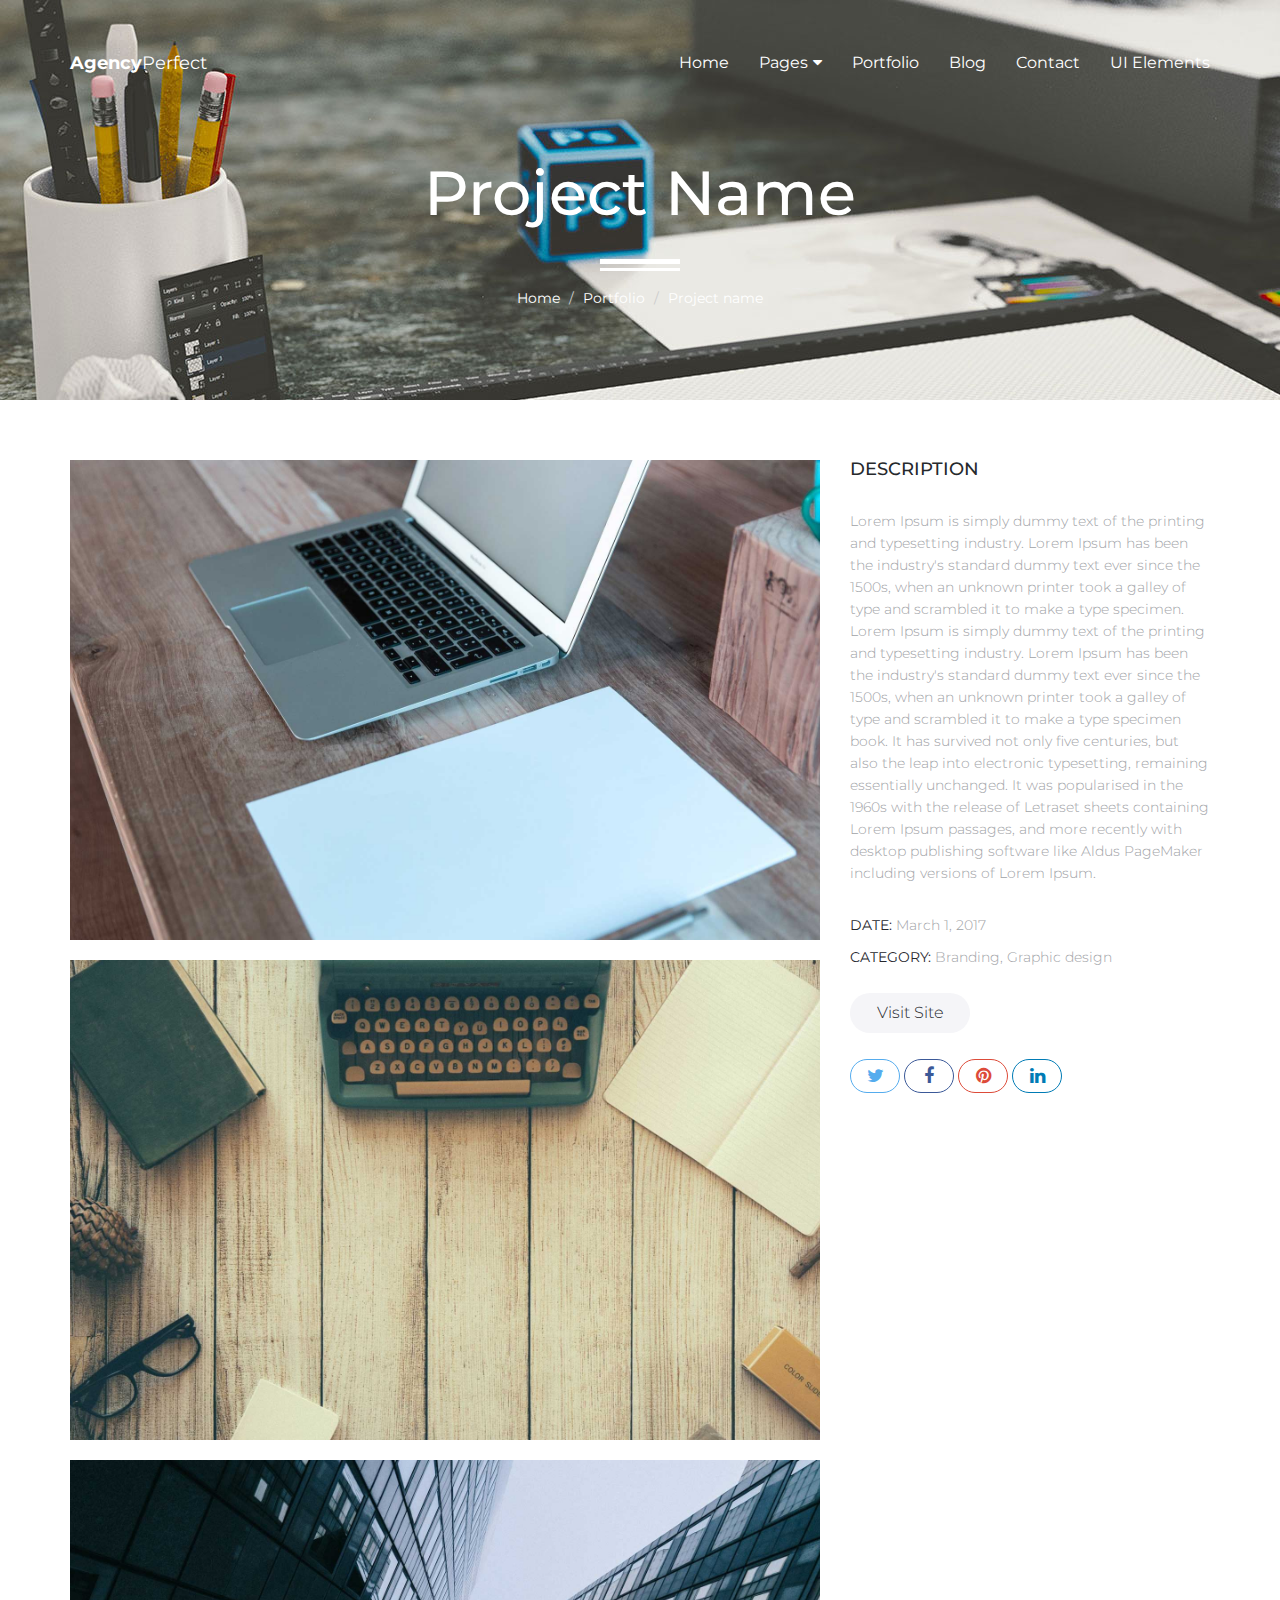
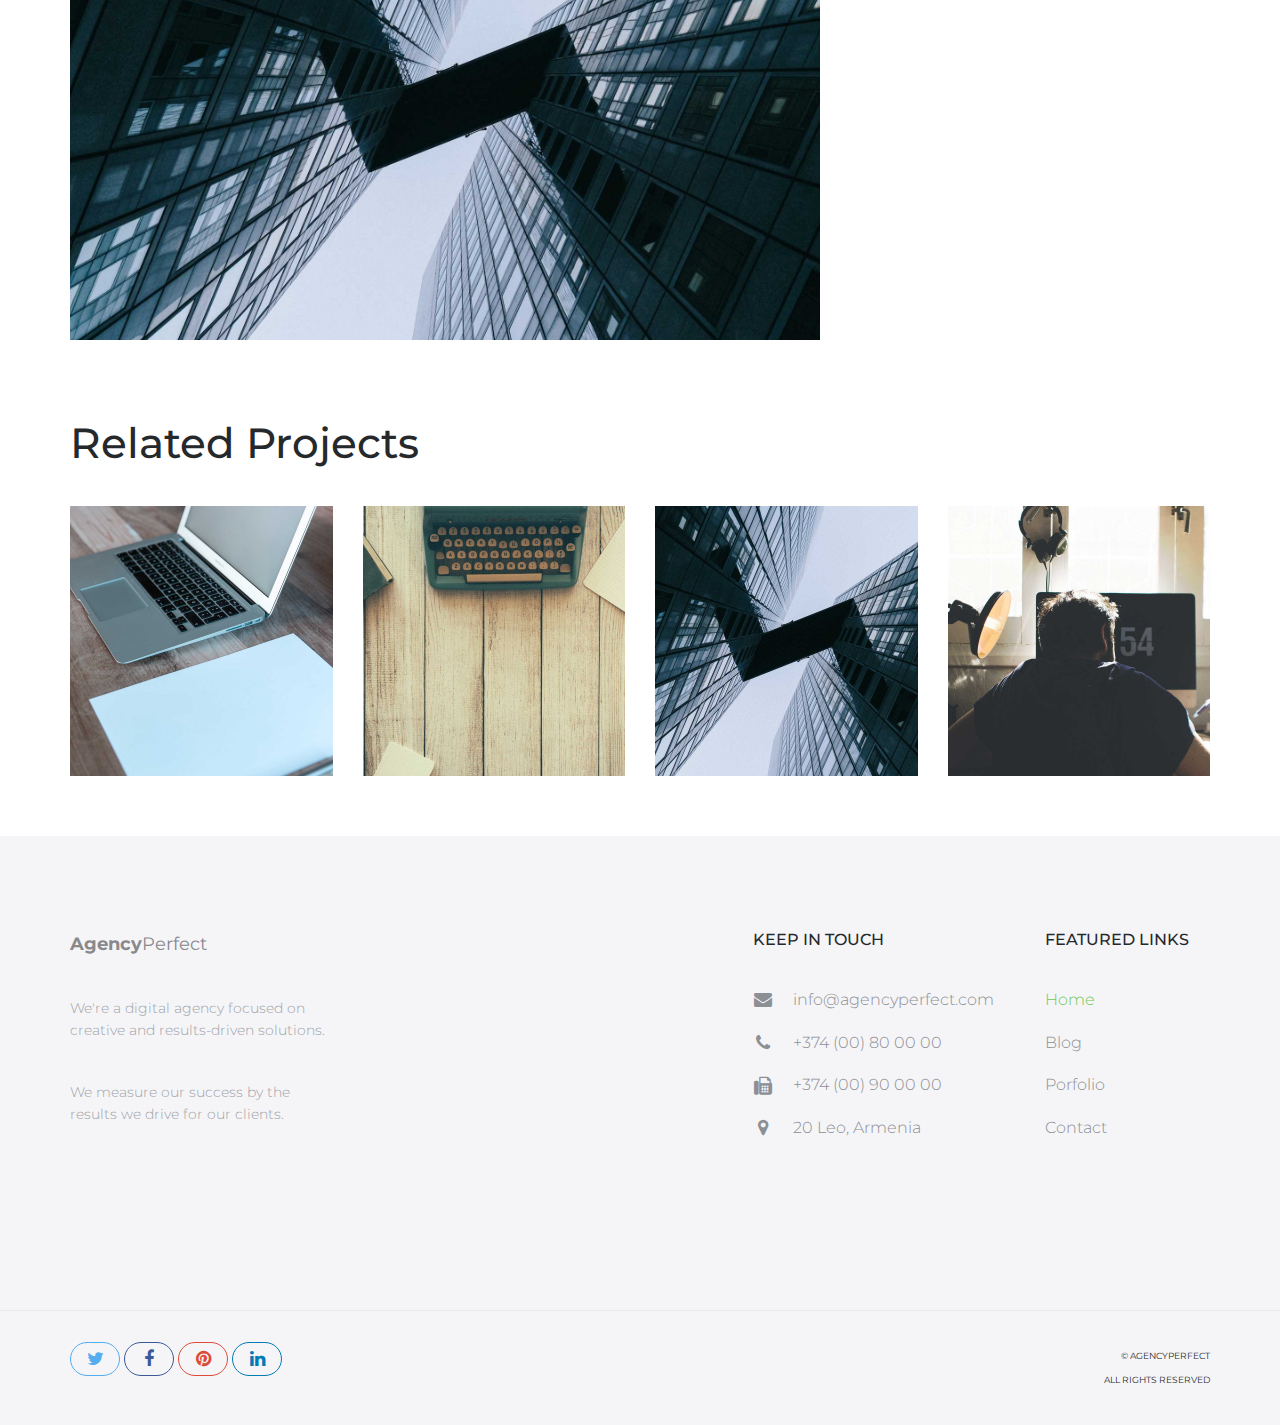
<file: portfolio-item.html>
<!DOCTYPE html>
<html lang="en">
<head>

    <!-- Basic Page Needs
    ================================================== -->
    <meta http-equiv="Content-Type" content="text/html; charset=utf-8">
    <meta http-equiv="X-UA-Compatible" content="IE=edge">

    <title>Portfolio | Agency Perfect</title>

    <meta name="description" content="">
    <meta name="author" content="">
    <meta name="keywords" content="">

    <!-- Mobile Specific Metas
    ================================================== -->
    <meta name="viewport" content="width=device-width, minimum-scale=1.0, maximum-scale=1.0">
    <meta name="apple-mobile-web-app-capable" content="yes">

    <!-- Fonts -->
    <link href="https://fonts.googleapis.com/css?family=Montserrat:300,300i,400,600,700" rel="stylesheet">
    <link rel="stylesheet" href="http://cdnjs.cloudflare.com/ajax/libs/font-awesome/4.4.0/css/font-awesome.min.css">

    <!-- Favicon
    ================================================== -->
    <link rel="apple-touch-icon" sizes="180x180" href="assets/img/apple-touch-icon.png">
    <link rel="icon" type="image/png" sizes="16x16" href="assets/img/favicon.png">

    <!-- Stylesheets
    ================================================== -->
    <!-- Bootstrap core CSS -->
    <link href="assets/css/bootstrap.min.css" rel="stylesheet">

    <!-- Custom styles for this template -->
    <link href="assets/css/style.css" rel="stylesheet">
    <link href="assets/css/responsive.css" rel="stylesheet">

    <!-- HTML5 shim and Respond.js IE8 support of HTML5 elements and media queries -->
    <!--[if lt IE 9]>
    <script src="https://oss.maxcdn.com/libs/html5shiv/3.7.0/html5shiv.js"></script>
    <script src="https://oss.maxcdn.com/libs/respond.js/1.4.2/respond.min.js"></script>
    <![endif]-->

</head>
<body>

    <header id="masthead" class="site-header site-header-white">
        <nav id="primary-navigation" class="site-navigation">
            <div class="container">

                <div class="navbar-header">
                   
                    <a href="index.html" class="site-title"><span>Agency</span>Perfect</a>

                </div><!-- /.navbar-header -->

                <div class="collapse navbar-collapse" id="agency-navbar-collapse">

                    <ul class="nav navbar-nav navbar-right">

                        <li><a href="index.html">Home</a></li>
                        <li class="dropdown"><a href="#" class="dropdown-toggle" data-toggle="dropdown">Pages<i class="fa fa-caret-down hidden-xs" aria-hidden="true"></i></a>

                            <ul class="dropdown-menu" role="menu" aria-labelledby="menu1">
                              <li><a href="portfolio.html">Portfolio</a></li>
                              <li><a href="blog.html">Blog</a></li>
                            </ul>

                        </li>
                        <li><a href="portfolio.html">Portfolio</a></li>
                        <li><a href="blog.html">Blog</a></li>
                        <li><a href="contact.html">Contact</a></li>
                        <li><a href="ui-elements.html">UI Elements</a></li>

                    </ul>

                </div>

            </div>   
        </nav><!-- /.site-navigation -->
    </header><!-- /#mastheaed -->

    <div id="hero" class="hero overlay subpage-hero portfolio-hero">
        <div class="hero-content">
            <div class="hero-text">
                <h1>Project Name</h1>
                <ol class="breadcrumb">
                  <li class="breadcrumb-item"><a href="index.html">Home</a></li>
                  <li class="breadcrumb-item"><a href="portfolio.html">Portfolio</a></li>
                  <li class="breadcrumb-item active">Project name</li>
                </ol>
            </div><!-- /.hero-text -->
        </div><!-- /.hero-content -->
    </div><!-- /.hero -->

    <main id="main" class="site-main">

        <section class="site-section subpage-site-section section-project">

            <div class="container">
                <div class="row">
                    <div class="col-md-8">
                        <div class="project-img">
                            <img src="assets/img/portfolio-1.jpg" class="img-res" alt="">
                        </div><!-- /.project-img -->
                        <div class="project-img">
                            <img src="assets/img/portfolio-2.jpg" class="img-res" alt="">
                        </div><!-- /.project-img -->
                        <div class="project-img">
                            <img src="assets/img/portfolio-3.jpg" class="img-res" alt="">
                        </div><!-- /.project-img -->

                    </div>
                    <aside class="col-md-4">
                        <div class="project-info">
                            <h5>Description</h5>

                            <p class="project-description">Lorem Ipsum is simply dummy text of the printing and typesetting industry. Lorem Ipsum has been the industry's standard dummy text ever since the 1500s, when an unknown printer took a galley of type and scrambled it to make a type specimen. Lorem Ipsum is simply dummy text of the printing and typesetting industry. Lorem Ipsum has been the industry's standard dummy text ever since the 1500s, when an unknown printer took a galley of type and scrambled it to make a type specimen book. It has survived not only five centuries, but also the leap into electronic typesetting, remaining essentially unchanged. It was popularised in the 1960s with the release of Letraset sheets containing Lorem Ipsum passages, and more recently with desktop publishing software like Aldus PageMaker including versions of Lorem Ipsum.</p>

                            <div class="project-date-category">
                                <p><span>Date:</span> March 1, 2017</p>
                                <p><span>Category:</span> Branding, Graphic design</p>
                            </div><!-- /.project-cat -->

                            <a href="#" class="btn btn-gray">Visit Site</a>

                            <div class="social-links">
                                <a class="twitter-bg" href="#"><i class="fa fa-twitter"></i></a>
                                <a class="facebook-bg" href="#"><i class="fa fa-facebook"></i></a>
                                <a class="pinterest" href="#"><i class="fa fa-pinterest"></i></a>
                                <a class="linkedin-bg" href="#"><i class="fa fa-linkedin"></i></a>
                            </div><!-- /.social-links -->
                            
                        </div><!-- /.project-description -->
                    </aside>
                </div>
            </div>
            
        </section><!-- /.section-project -->

        <section class="site-section subpage-site-section section-related-projects">
            <div class="container">
                <div class="text-left">
                    <h2>Related Projects</h2>
                </div>
                <div class="row">
                    <div class="col-lg-3 col-md-4 col-xs-6">
                        <div class="portfolio-item">
                            <img src="assets/img/portfolio-1.jpg" class="img-res" alt="">
                            <h4 class="portfolio-item-title">Portfolio item</h4>
                            <a href="portfolio-item.html"><i class="fa fa-arrow-right" aria-hidden="true"></i></a>
                        </div><!-- /.portfolio-item -->
                    </div>
                    <div class="col-lg-3 col-md-4 col-xs-6">
                        <div class="portfolio-item">
                            <img src="assets/img/portfolio-2.jpg" class="img-res" alt="">
                            <h4 class="portfolio-item-title">Portfolio item</h4>
                            <a href="portfolio-item.html"><i class="fa fa-arrow-right" aria-hidden="true"></i></a>
                        </div><!-- /.portfolio-item -->
                    </div>
                    <div class="col-lg-3 col-md-4 col-xs-6">
                        <div class="portfolio-item">
                            <img src="assets/img/portfolio-3.jpg" class="img-res" alt="">
                            <h4 class="portfolio-item-title">Portfolio item</h4>
                            <a href="portfolio-item.html"><i class="fa fa-arrow-right" aria-hidden="true"></i></a>
                        </div><!-- /.portfolio-item -->
                    </div>
                    <div class="col-lg-3 col-md-4 col-xs-6">
                        <div class="portfolio-item">
                            <img src="assets/img/portfolio-4.jpg" class="img-res" alt="">
                            <h4 class="portfolio-item-title">Portfolio item</h4>
                            <a href="portfolio-item.html"><i class="fa fa-arrow-right" aria-hidden="true"></i></a>
                        </div><!-- /.portfolio-item -->
                    </div>
                </div>
            </div>
        </section><!-- /.section-portfolio -->

    </main><!-- /#main -->

    <footer id="colophon" class="site-footer">
        <div class="container">
            <div class="row">
                <div class="col-md-3 col-sm-4 col-xs-6">
                    <a class="site-title"><span>Agency</span>Perfect</a>
                    <p>We're a digital agency focused on creative and results-driven solutions.</p>
                    <p>We measure our success by the results we drive for our clients.</p>
                </div>
                <div class="col-lg-offset-4 col-md-3 col-sm-4 col-md-offset-2 col-sm-offset-0 col-xs-6 ">
                    <h3>Keep in touch</h3>
                    <ul class="list-unstyled contact-links">
                        <li><i class="fa fa-envelope" aria-hidden="true"></i><a href="mailto:info@agencyperfect.com">info@agencyperfect.com</a></li>
                        <li><i class="fa fa-phone" aria-hidden="true"></i><a href="tel:+37400800000">+374 (00) 80 00 00 </a></li>
                        <li><i class="fa fa-fax" aria-hidden="true"></i><a href="+37400900000">+374 (00) 90 00 00</a></li>
                        <li><i class="fa fa-map-marker" aria-hidden="true"></i><p>20 Leo, Armenia</p></li>
                    </ul>
                </div>
                <div class="clearfix visible-xs"></div>
                <div class="col-lg-2 col-md-3 col-sm-4 col-xs-6">
                    <h3>Featured links</h3>
                    <ul class="list-unstyled">
                        <li class="active"><a href="index.html">Home</a></li>
                        <li><a href="blog.html">Blog</a></li>
                        <li><a href="portfolio.html">Porfolio</a></li>
                        <li><a href="contact.html">Contact</a></li>
                    </ul>
                </div>
            </div>
        </div>
        <div class="copyright">
            <div class="container">
                <div class="row">
                    <div class="col-xs-8">
                        <div class="social-links">
                            <a class="twitter-bg" href="#"><i class="fa fa-twitter"></i></a>
                            <a class="facebook-bg" href="#"><i class="fa fa-facebook"></i></a>
                            <a class="pinterest" href="#"><i class="fa fa-pinterest"></i></a>
                            <a class="linkedin-bg" href="#"><i class="fa fa-linkedin"></i></a>
                        </div><!-- /.social-links -->
                    </div>
                    <div class="col-xs-4">
                        <div class="text-right">
                            <p>&copy; AgencyPerfect</p>
                            <p>All Rights Reserved</p>
                        </div>
                    </div>
                </div>
            </div>
        </div><!-- /.copyright -->
    </footer><!-- /#footer -->



    <!-- Bootstrap core JavaScript
    ================================================== -->
    <!-- Placed at the end of the document so the pages load faster -->
    <script src="https://ajax.googleapis.com/ajax/libs/jquery/3.1.1/jquery.min.js"></script>
    <script src="assets/js/bootstrap.min.js"></script>
    <script src="assets/js/bootstrap-select.min.js"></script>
    <script src="assets/js/jquery.slicknav.min.js"></script>
    <script src="assets/js/jquery.countTo.min.js"></script>
    <script src="assets/js/jquery.shuffle.min.js"></script>
    <script src="assets/js/script.js"></script>
  
</body>
</html>
</file>
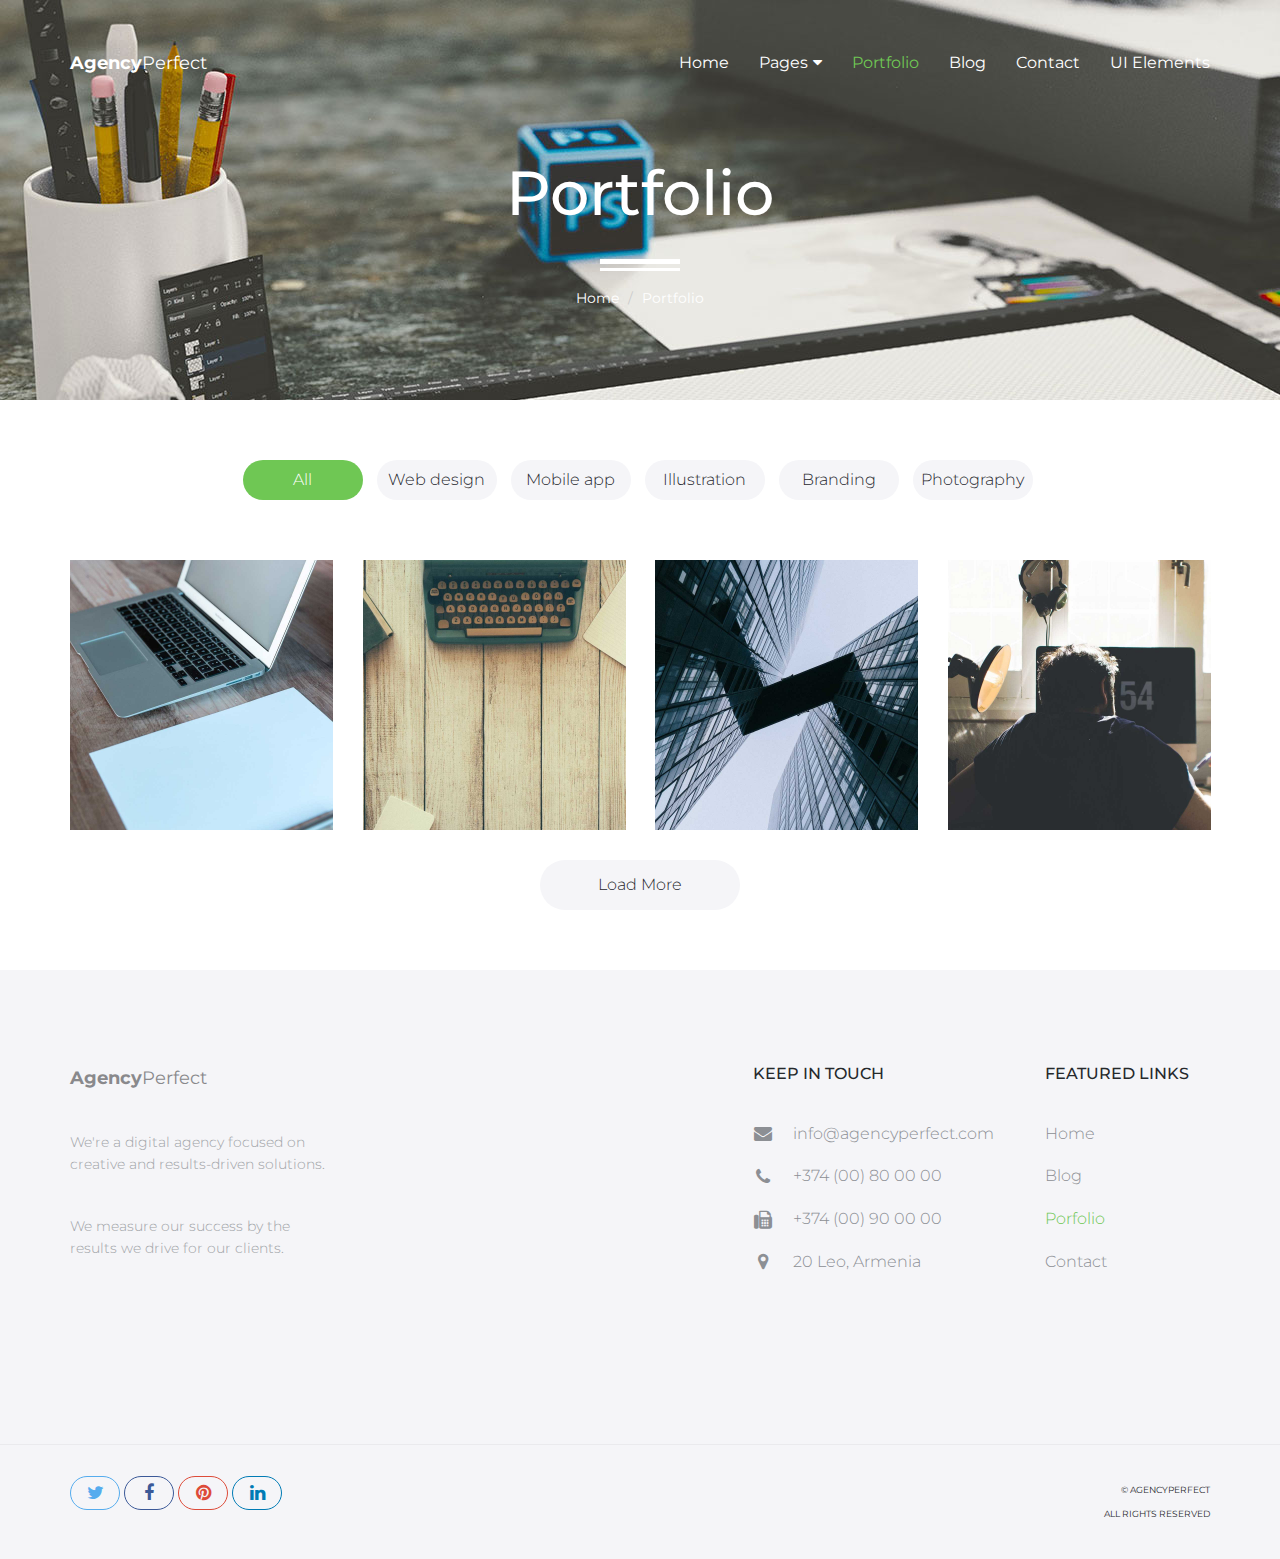
<file: portfolio.html>
<!DOCTYPE html>
<html lang="en">
<head>

    <!-- Basic Page Needs
    ================================================== -->
    <meta http-equiv="Content-Type" content="text/html; charset=utf-8">
    <meta http-equiv="X-UA-Compatible" content="IE=edge">

    <title>Portfolio | Agency Perfect</title>

    <meta name="description" content="">
    <meta name="author" content="">
    <meta name="keywords" content="">

    <!-- Mobile Specific Metas
    ================================================== -->
    <meta name="viewport" content="width=device-width, minimum-scale=1.0, maximum-scale=1.0">
    <meta name="apple-mobile-web-app-capable" content="yes">

    <!-- Fonts -->
    <link href="https://fonts.googleapis.com/css?family=Montserrat:300,300i,400,600,700" rel="stylesheet">
    <link rel="stylesheet" href="http://cdnjs.cloudflare.com/ajax/libs/font-awesome/4.4.0/css/font-awesome.min.css">

    <!-- Favicon
    ================================================== -->
    <link rel="apple-touch-icon" sizes="180x180" href="assets/img/apple-touch-icon.png">
    <link rel="icon" type="image/png" sizes="16x16" href="assets/img/favicon.png">

    <!-- Stylesheets
    ================================================== -->
    <!-- Bootstrap core CSS -->
    <link href="assets/css/bootstrap.min.css" rel="stylesheet">

    <!-- Custom styles for this template -->
    <link href="assets/css/style.css" rel="stylesheet">
    <link href="assets/css/responsive.css" rel="stylesheet">

    <!-- HTML5 shim and Respond.js IE8 support of HTML5 elements and media queries -->
    <!--[if lt IE 9]>
    <script src="https://oss.maxcdn.com/libs/html5shiv/3.7.0/html5shiv.js"></script>
    <script src="https://oss.maxcdn.com/libs/respond.js/1.4.2/respond.min.js"></script>
    <![endif]-->

</head>
<body>

    <header id="masthead" class="site-header site-header-white">
        <nav id="primary-navigation" class="site-navigation">
            <div class="container">

                <div class="navbar-header">
                   
                    <a href="index.html" class="site-title"><span>Agency</span>Perfect</a>

                </div><!-- /.navbar-header -->

                <div class="collapse navbar-collapse" id="agency-navbar-collapse">

                    <ul class="nav navbar-nav navbar-right">

                        <li><a href="index.html">Home</a></li>
                        <li class="dropdown"><a href="#" class="dropdown-toggle" data-toggle="dropdown">Pages<i class="fa fa-caret-down hidden-xs" aria-hidden="true"></i></a>

                            <ul class="dropdown-menu" role="menu" aria-labelledby="menu1">
                              <li><a href="portfolio.html">Portfolio</a></li>
                              <li><a href="blog.html">Blog</a></li>
                            </ul>

                        </li>
                        <li class="active"><a href="portfolio.html">Portfolio</a></li>
                        <li><a href="blog.html">Blog</a></li>
                        <li><a href="contact.html">Contact</a></li>
                        <li><a href="ui-elements.html">UI Elements</a></li>
                        
                    </ul>

                </div>

            </div>   
        </nav><!-- /.site-navigation -->
    </header><!-- /#mastheaed -->

    <div id="hero" class="hero overlay subpage-hero portfolio-hero">
        <div class="hero-content">
            <div class="hero-text">
                <h1>Portfolio</h1>
                <ol class="breadcrumb">
                  <li class="breadcrumb-item"><a href="#">Home</a></li>
                  <li class="breadcrumb-item active">Portfolio</li>
                </ol>
            </div><!-- /.hero-text -->
        </div><!-- /.hero-content -->
    </div><!-- /.hero -->

    <main id="main" class="site-main">

        <section class="site-section subpage-site-section section-portfolio">
            <div class="container">

                <ul class="portfolio-sorting list-inline text-center">
                    <li><a href="#" class="btn btn-gray active" data-group="all">All</a></li>
                    <li><a href="#" class="btn btn-gray" data-group="webdesign">Web design</a></li>
                    <li><a href="#" class="btn btn-gray" data-group="mobileapp">Mobile app</a></li>
                    <li><a href="#" class="btn btn-gray" data-group="illustration">Illustration</a></li>
                    <li><a href="#" class="btn btn-gray" data-group="branding">Branding</a></li>
                    <li><a href="#" class="btn btn-gray" data-group="photography">Photography</a></li>
                </ul><!-- /.portfolio-sorting  -->

                <div id="grid" class="row">
                    <div class="col-lg-3 col-md-4 col-xs-6" data-groups='["webdesign"]'>
                        <div class="portfolio-item">
                            <img src="assets/img/portfolio-1.jpg" class="img-res" alt="">
                            <h4 class="portfolio-item-title">Portfolio item</h4>
                            <a href="portfolio-item.html"><i class="fa fa-arrow-right" aria-hidden="true"></i></a>
                        </div><!-- /.portfolio-item -->
                    </div>
                    <div class="col-lg-3 col-md-4 col-xs-6" data-groups='["mobileapp"]'>
                        <div class="portfolio-item">
                            <img src="assets/img/portfolio-2.jpg" class="img-res" alt="">
                            <h4 class="portfolio-item-title">Portfolio item</h4>
                            <a href="portfolio-item.html"><i class="fa fa-arrow-right" aria-hidden="true"></i></a>
                        </div><!-- /.portfolio-item -->
                    </div>
                    <div class="col-lg-3 col-md-4 col-xs-6" data-groups='["illustration"]'>
                        <div class="portfolio-item">
                            <img src="assets/img/portfolio-3.jpg" class="img-res" alt="">
                            <h4 class="portfolio-item-title">Portfolio item</h4>
                            <a href="portfolio-item.html"><i class="fa fa-arrow-right" aria-hidden="true"></i></a>
                        </div><!-- /.portfolio-item -->
                    </div>
                    <div class="col-lg-3 col-md-4 col-xs-6" data-groups='["branding"]'>
                        <div class="portfolio-item">
                            <img src="assets/img/portfolio-4.jpg" class="img-res" alt="">
                            <h4 class="portfolio-item-title">Portfolio item</h4>
                            <a href="portfolio-item.html"><i class="fa fa-arrow-right" aria-hidden="true"></i></a>
                        </div><!-- /.portfolio-item -->
                    </div>
                    <div class="col-lg-3 col-md-4 col-xs-6" data-groups='["photography"]'>
                        <div class="portfolio-item">
                            <img src="assets/img/portfolio-5.jpg" class="img-res" alt="">
                            <h4 class="portfolio-item-title">Portfolio item</h4>
                            <a href="portfolio-item.html"><i class="fa fa-arrow-right" aria-hidden="true"></i></a>
                        </div><!-- /.portfolio-item -->
                    </div>
                    <div class="col-lg-3 col-md-4 col-xs-6" data-groups='["illustration"]'>
                        <div class="portfolio-item">
                            <img src="assets/img/portfolio-6.jpg" class="img-res" alt="">
                            <h4 class="portfolio-item-title">Portfolio item</h4>
                            <a href="portfolio-item.html"><i class="fa fa-arrow-right" aria-hidden="true"></i></a>
                        </div><!-- /.portfolio-item -->
                    </div>
                    <div class="col-lg-3 col-md-4 col-xs-6" data-groups='["mobileapp"]'>
                        <div class="portfolio-item">
                            <img src="assets/img/portfolio-7.jpg" class="img-res" alt="">
                            <h4 class="portfolio-item-title">Portfolio item</h4>
                            <a href="portfolio-item.html"><i class="fa fa-arrow-right" aria-hidden="true"></i></a>
                        </div><!-- /.portfolio-item -->
                    </div>
                    <div class="col-lg-3 col-md-4 col-xs-6" data-groups='["uiux"]'>
                        <div class="portfolio-item">
                            <img src="assets/img/portfolio-8.jpg" class="img-res" alt="">
                            <h4 class="portfolio-item-title">Portfolio item</h4>
                            <a href="portfolio-item.html"><i class="fa fa-arrow-right" aria-hidden="true"></i></a>
                        </div><!-- /.portfolio-item -->
                    </div>
                    <div class="col-lg-3 col-md-4 col-xs-6" data-groups='["mobileapp"]'>
                        <div class="portfolio-item">
                            <img src="assets/img/portfolio-9.jpg" class="img-res" alt="">
                            <h4 class="portfolio-item-title">Portfolio item</h4>
                            <a href="portfolio-item.html"><i class="fa fa-arrow-right" aria-hidden="true"></i></a>
                        </div><!-- /.portfolio-item -->
                    </div>
                    <div class="col-lg-3 col-md-4 col-xs-6" data-groups='["photography"]'>
                        <div class="portfolio-item">
                            <img src="assets/img/portfolio-10.jpg" class="img-res" alt="">
                            <h4 class="portfolio-item-title">Portfolio item</h4>
                            <a href="portfolio-item.html"><i class="fa fa-arrow-right" aria-hidden="true"></i></a>
                        </div><!-- /.portfolio-item -->
                    </div>
                    <div class="col-lg-3 col-md-4 col-xs-6" data-groups='["branding"]'>
                        <div class="portfolio-item">
                            <img src="assets/img/portfolio-11.jpg" class="img-res" alt="">
                            <h4 class="portfolio-item-title">Portfolio item</h4>
                            <a href="portfolio-item.html"><i class="fa fa-arrow-right" aria-hidden="true"></i></a>
                        </div><!-- /.portfolio-item -->
                    </div>
                    <div class="col-lg-3 col-md-4 col-xs-6" data-groups='["webdesign"]'>
                        <div class="portfolio-item">
                            <img src="assets/img/portfolio-12.jpg" class="img-res" alt="">
                            <h4 class="portfolio-item-title">Portfolio item</h4>
                            <a href="portfolio-item.html"><i class="fa fa-arrow-right" aria-hidden="true"></i></a>
                        </div><!-- /.portfolio-item -->
                    </div>
                </div>
                <div class="text-center">
                    <a class="btn btn-gray" href="#" id="loadMore">Load More</a>
                </div>

            </div>
        </section><!-- /.section-portfolio -->

    </main><!-- /#main -->

    <footer id="colophon" class="site-footer">
        <div class="container">
            <div class="row">
                <div class="col-md-3 col-sm-4 col-xs-6">
                    <a class="site-title"><span>Agency</span>Perfect</a>
                    <p>We're a digital agency focused on creative and results-driven solutions.</p>
                    <p>We measure our success by the results we drive for our clients.</p>
                </div>
                <div class="col-lg-offset-4 col-md-3 col-sm-4 col-md-offset-2 col-sm-offset-0 col-xs-6 ">
                    <h3>Keep in touch</h3>
                    <ul class="list-unstyled contact-links">
                        <li><i class="fa fa-envelope" aria-hidden="true"></i><a href="mailto:info@agencyperfect.com">info@agencyperfect.com</a></li>
                        <li><i class="fa fa-phone" aria-hidden="true"></i><a href="tel:+37400800000">+374 (00) 80 00 00 </a></li>
                        <li><i class="fa fa-fax" aria-hidden="true"></i><a href="+37400900000">+374 (00) 90 00 00</a></li>
                        <li><i class="fa fa-map-marker" aria-hidden="true"></i><p>20 Leo, Armenia</p></li>
                    </ul>
                </div>
                <div class="clearfix visible-xs"></div>
                <div class="col-lg-2 col-md-3 col-sm-4 col-xs-6">
                    <h3>Featured links</h3>
                    <ul class="list-unstyled">
                        <li><a href="index.html">Home</a></li>
                        <li><a href="blog.html">Blog</a></li>
                        <li class="active"><a href="portfolio.html">Porfolio</a></li>
                        <li><a href="contact.html">Contact</a></li>
                    </ul>
                </div>
            </div>
        </div>
        <div class="copyright">
            <div class="container">
                <div class="row">
                    <div class="col-xs-8">
                        <div class="social-links">
                            <a class="twitter-bg" href="#"><i class="fa fa-twitter"></i></a>
                            <a class="facebook-bg" href="#"><i class="fa fa-facebook"></i></a>
                            <a class="pinterest" href="#"><i class="fa fa-pinterest"></i></a>
                            <a class="linkedin-bg" href="#"><i class="fa fa-linkedin"></i></a>
                        </div><!-- /.social-links -->
                    </div>
                    <div class="col-xs-4">
                        <div class="text-right">
                            <p>&copy; AgencyPerfect</p>
                            <p>All Rights Reserved</p>
                        </div>
                    </div>
                </div>
            </div>
        </div><!-- /.copyright -->
    </footer><!-- /#footer -->



    <!-- Bootstrap core JavaScript
    ================================================== -->
    <!-- Placed at the end of the document so the pages load faster -->
    <script src="https://ajax.googleapis.com/ajax/libs/jquery/3.1.1/jquery.min.js"></script>
    <script src="assets/js/bootstrap.min.js"></script>
    <script src="assets/js/bootstrap-select.min.js"></script>
    <script src="assets/js/jquery.slicknav.min.js"></script>
    <script src="assets/js/jquery.countTo.min.js"></script>
    <script src="assets/js/jquery.shuffle.min.js"></script>
    <script src="assets/js/script.js"></script>
  
</body>
</html>
</file>
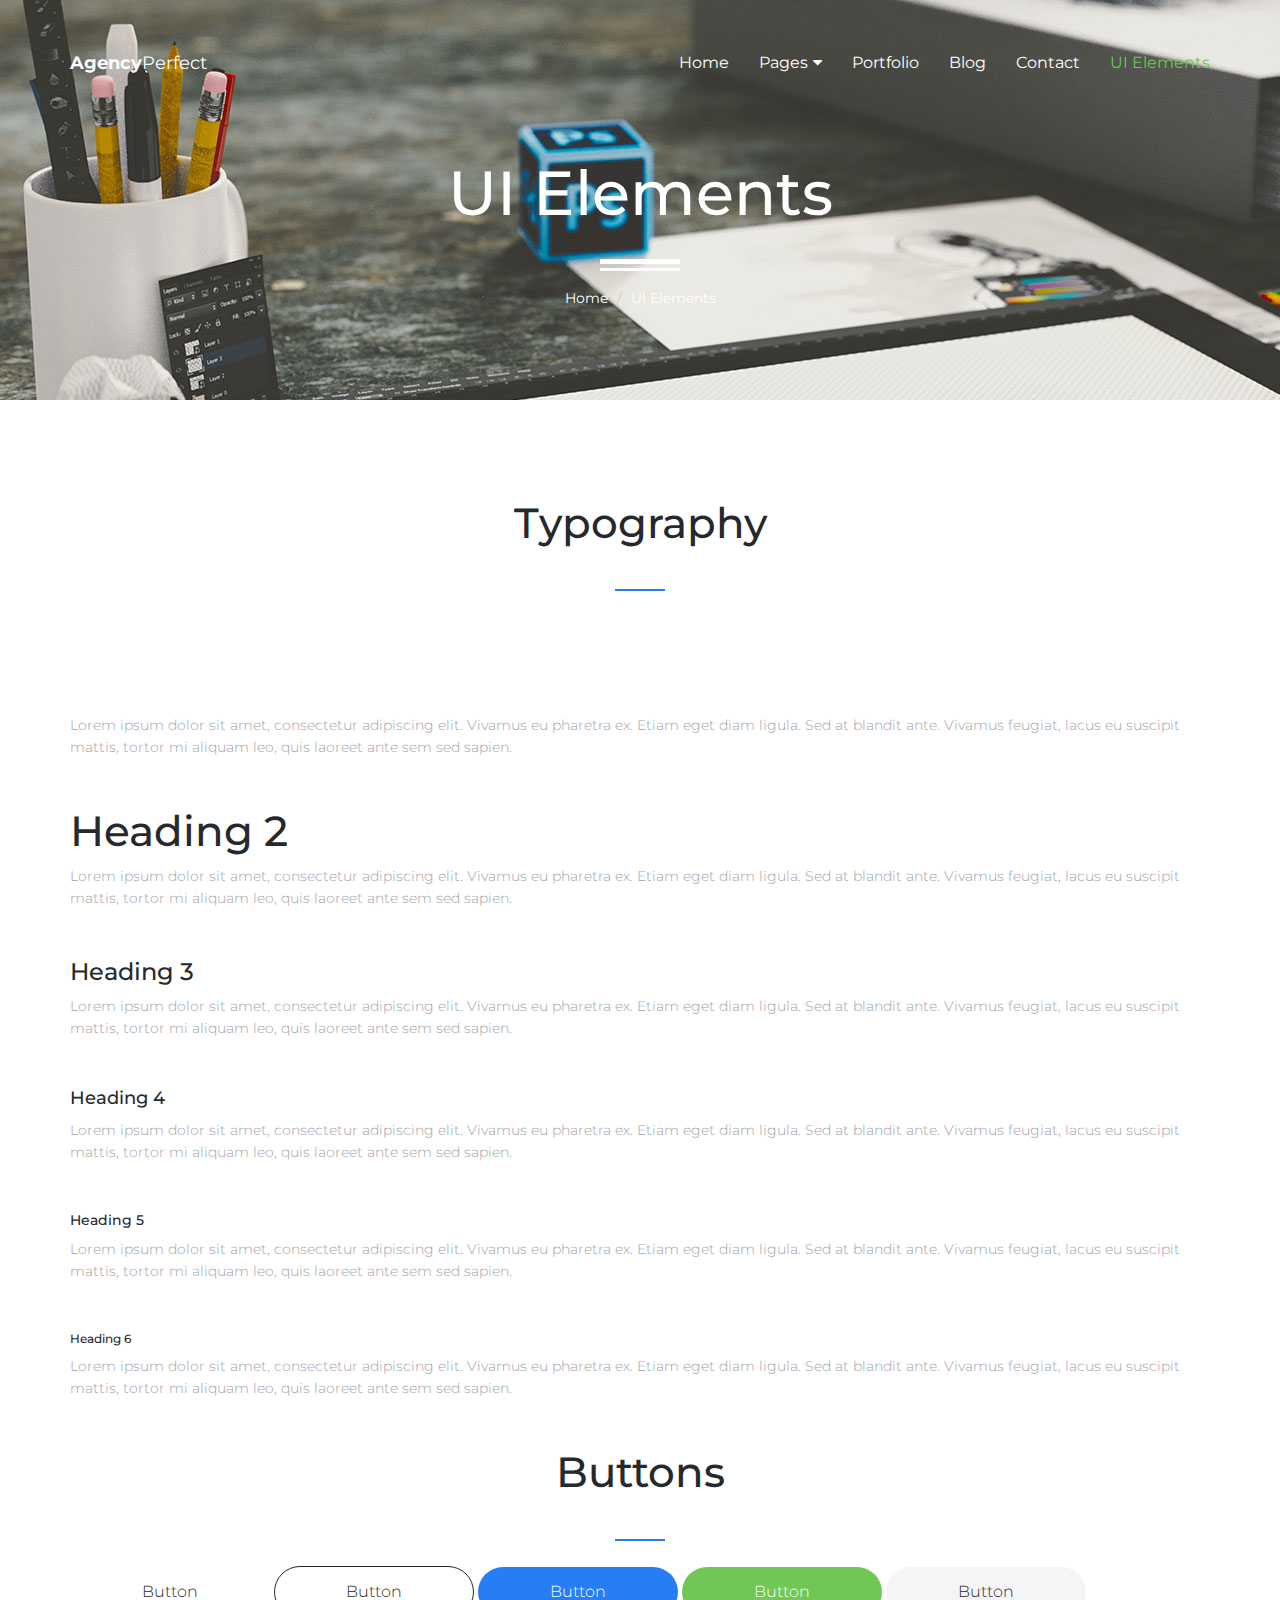
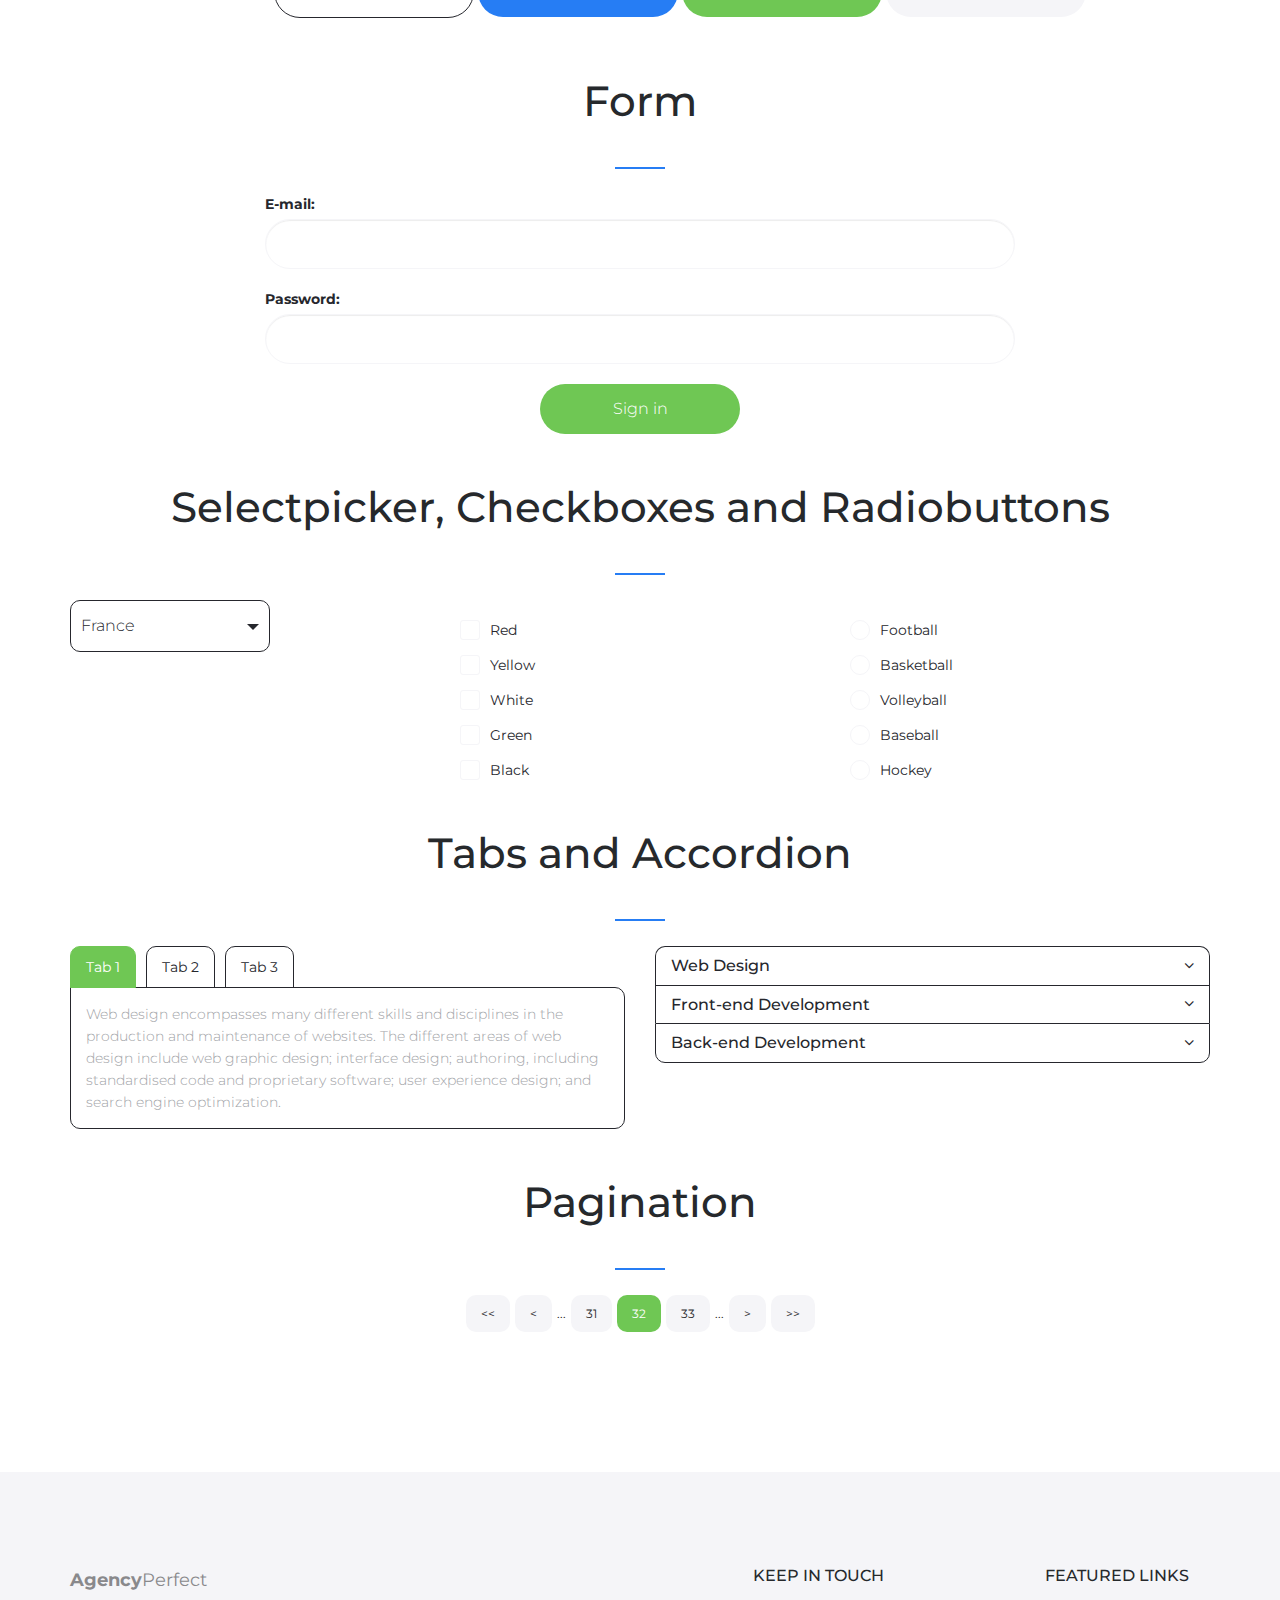
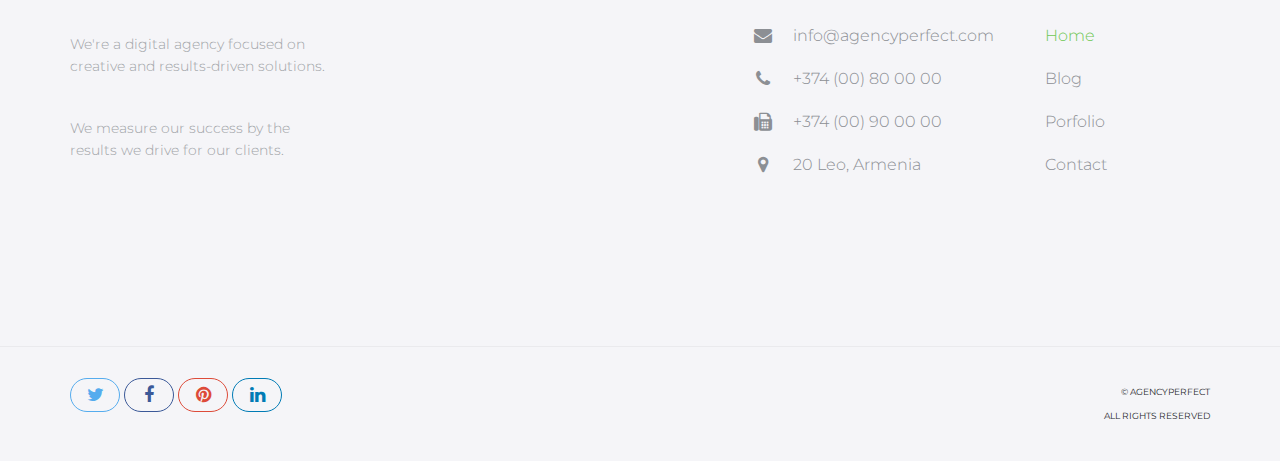
<file: ui-elements.html>
<!DOCTYPE html>
<html lang="en">
<head>

    <!-- Basic Page Needs
    ================================================== -->
    <meta http-equiv="Content-Type" content="text/html; charset=utf-8">
    <meta http-equiv="X-UA-Compatible" content="IE=edge">

    <title>UI Elements | Agency Perfect</title>

    <meta name="description" content="">
    <meta name="author" content="">
    <meta name="keywords" content="">

    <!-- Mobile Specific Metas
    ================================================== -->
    <meta name="viewport" content="width=device-width, minimum-scale=1.0, maximum-scale=1.0">
    <meta name="apple-mobile-web-app-capable" content="yes">

    <!-- Fonts -->
    <link href="https://fonts.googleapis.com/css?family=Montserrat:300,300i,400,600,700" rel="stylesheet">
    <link rel="stylesheet" href="http://cdnjs.cloudflare.com/ajax/libs/font-awesome/4.4.0/css/font-awesome.min.css">

    <!-- Favicon
    ================================================== -->
    <link rel="apple-touch-icon" sizes="180x180" href="assets/img/apple-touch-icon.png">
    <link rel="icon" type="image/png" sizes="16x16" href="assets/img/favicon.png">

    <!-- Stylesheets
    ================================================== -->
    <!-- Bootstrap core CSS -->
    <link href="assets/css/bootstrap.min.css" rel="stylesheet">

    <!-- Custom styles for this template -->
    <link href="assets/css/style.css" rel="stylesheet">
    <link href="assets/css/responsive.css" rel="stylesheet">

    <!-- HTML5 shim and Respond.js IE8 support of HTML5 elements and media queries -->
    <!--[if lt IE 9]>
    <script src="https://oss.maxcdn.com/libs/html5shiv/3.7.0/html5shiv.js"></script>
    <script src="https://oss.maxcdn.com/libs/respond.js/1.4.2/respond.min.js"></script>
    <![endif]-->

</head>
<body>

    <header id="masthead" class="site-header site-header-white">
        <nav id="primary-navigation" class="site-navigation">
            <div class="container">

                <div class="navbar-header">
                   
                    <a href="index.html" class="site-title"><span>Agency</span>Perfect</a>

                </div><!-- /.navbar-header -->

                <div class="collapse navbar-collapse" id="agency-navbar-collapse">

                    <ul class="nav navbar-nav navbar-right">

                        <li><a href="index.html">Home</a></li>
                        <li class="dropdown"><a href="#" class="dropdown-toggle" data-toggle="dropdown">Pages<i class="fa fa-caret-down hidden-xs" aria-hidden="true"></i></a>

                            <ul class="dropdown-menu" role="menu" aria-labelledby="menu1">
                              <li><a href="portfolio.html">Portfolio</a></li>
                              <li><a href="blog.html">Blog</a></li>
                            </ul>

                        </li>
                        <li><a href="portfolio.html">Portfolio</a></li>
                        <li><a href="blog.html">Blog</a></li>
                        <li><a href="contact.html">Contact</a></li>
                        <li class="active"><a href="ui-elements.html">UI Elements</a></li>

                    </ul>

                </div>

            </div>   
        </nav><!-- /.site-navigation -->
    </header><!-- /#mastheaed -->

    <div id="hero" class="hero overlay subpage-hero portfolio-hero">
        <div class="hero-content">
            <div class="hero-text">
                <h1>UI Elements</h1>
                <ol class="breadcrumb">
                  <li class="breadcrumb-item"><a href="#">Home</a></li>
                  <li class="breadcrumb-item active">UI Elements</li>
                </ol>
            </div><!-- /.hero-text -->
        </div><!-- /.hero-content -->
    </div><!-- /.hero -->

    <main id="main" class="site-main">

        <section class="site-section section-ui-elements">
            <div class="container">

                <div class="typography">

                        <h2 class="text-center heading-separator">Typography</h2>

                        <h1>Heading 1</h1>
                        <p>Lorem ipsum dolor sit amet, consectetur adipiscing elit. Vivamus eu pharetra ex. Etiam eget diam ligula. Sed at blandit ante. Vivamus feugiat, lacus eu suscipit mattis, tortor mi aliquam leo, quis laoreet ante sem sed sapien.</p>

                        <h2 class="mt-50">Heading 2</h2>
                        <p>Lorem ipsum dolor sit amet, consectetur adipiscing elit. Vivamus eu pharetra ex. Etiam eget diam ligula. Sed at blandit ante. Vivamus feugiat, lacus eu suscipit mattis, tortor mi aliquam leo, quis laoreet ante sem sed sapien.</p>

                        <h3 class="mt-50">Heading 3</h3>
                        <p>Lorem ipsum dolor sit amet, consectetur adipiscing elit. Vivamus eu pharetra ex. Etiam eget diam ligula. Sed at blandit ante. Vivamus feugiat, lacus eu suscipit mattis, tortor mi aliquam leo, quis laoreet ante sem sed sapien.</p>

                        <h4 class="mt-50">Heading 4</h4>
                        <p>Lorem ipsum dolor sit amet, consectetur adipiscing elit. Vivamus eu pharetra ex. Etiam eget diam ligula. Sed at blandit ante. Vivamus feugiat, lacus eu suscipit mattis, tortor mi aliquam leo, quis laoreet ante sem sed sapien.</p>

                        <h5 class="mt-50">Heading 5</h5>
                        <p>Lorem ipsum dolor sit amet, consectetur adipiscing elit. Vivamus eu pharetra ex. Etiam eget diam ligula. Sed at blandit ante. Vivamus feugiat, lacus eu suscipit mattis, tortor mi aliquam leo, quis laoreet ante sem sed sapien.</p>

                        <h6 class="mt-50">Heading 6</h6>
                        <p>Lorem ipsum dolor sit amet, consectetur adipiscing elit. Vivamus eu pharetra ex. Etiam eget diam ligula. Sed at blandit ante. Vivamus feugiat, lacus eu suscipit mattis, tortor mi aliquam leo, quis laoreet ante sem sed sapien.</p>

                </div><!-- /.typography -->

                <div class="buttons mt-50">
                    <h2 class="text-center heading-separator">Buttons</h2>
                    <div class="row">
                        <div class="col-sm-12">
                            <a href="#" class="btn mb-10">Button</a>
                            <a href="#" class="btn btn-border mb-10">Button</a>
                            <a href="#" class="btn btn-fill mb-10">Button</a>
                            <a href="#" class="btn btn-green mb-10">Button</a>
                            <a href="#" class="btn btn-gray mb-10">Button</a>
                        </div>
                    </div>
                </div><!-- /.buttons -->

                <div class="row mt-50">
                    <div class="col-md-8 col-md-offset-2">
                        <h2 class="text-center heading-separator">Form</h2>
                        <form>
                            <div class="row">
                                <div class="col-sm-12">
                                    <div class="form-group">
                                      <label for="email">E-mail:</label>
                                      <input type="email" class="form-control" id="email">
                                    </div>
                                </div>
                                <div class="col-sm-12 mt-20">
                                    <div class="form-group">
                                      <label for="name">Password:</label>
                                      <input type="password" class="form-control" id="password">
                                    </div>
                                </div>
                            </div>
                            <div class="text-center mt-20">
                                <button class="btn btn-green">Sign in</button>
                            </div>
                        </form>
                    </div>
                </div><!-- /.form -->

                <div class="selectpicker-checkboxes-radiobtn mt-50">
                    <h2 class="text-center heading-separator">Selectpicker, Checkboxes and Radiobuttons</h2>
                    <div class="row">
                        
                        <div class="col-sm-4">
                            <select class="selectpicker">
                                <option>France</option>
                                <option>Spain</option>
                                <option>Italy</option>
                            </select>
                        </div>

                        <div class="col-sm-4 mt-20">
                            <div class="checkbox">
                                <input type="checkbox" id="checkbox1">
                                <label for="checkbox1">Red</label>
                            </div>
                            <div class="checkbox">
                                <input type="checkbox" id="checkbox2">
                                <label for="checkbox2">Yellow</label>
                            </div>
                            <div class="checkbox">
                                <input type="checkbox" id="checkbox3">
                                <label for="checkbox3">White</label>
                            </div>
                            <div class="checkbox">
                                <input type="checkbox" id="checkbox4">
                                <label for="checkbox4">Green</label>
                            </div>
                            <div class="checkbox">
                                <input type="checkbox" id="checkbox5">
                                <label for="checkbox5">Black</label>
                            </div>
                        </div>

                        <div class="col-sm-4 mt-20">
                            <div class="radio-btn">
                                <input type="radio" name="radio-btn" id="radio-btn1">
                                <label for="radio-btn1">Football</label>
                            </div>
                            <div class="radio-btn">
                                <input type="radio" name="radio-btn" id="radio-btn2">
                                <label for="radio-btn2">Basketball</label>
                            </div>
                            <div class="radio-btn">
                                <input type="radio" name="radio-btn" id="radio-btn3">
                                <label for="radio-btn3">Volleyball</label>
                            </div>
                            <div class="radio-btn">
                                <input type="radio" name="radio-btn" id="radio-btn4">
                                <label for="radio-btn4">Baseball</label>
                            </div>
                            <div class="radio-btn">
                                <input type="radio" name="radio-btn" id="radio-btn5">
                                <label for="radio-btn5">Hockey</label>
                            </div>
                        </div>
                    </div>
                </div><!-- /.selectpicker-checkboxes-radiobtn -->


                <div class="ui-tabs-accordion mt-50">
                    <h2 class="text-center heading-separator">Tabs and Accordion</h2>
                    <div class="row">   

                        <div class="col-md-6">

                            <ul class="nav nav-tabs tab-style" role="tablist">
                                <li class="active"><a aria-expanded="true" href="#htab1" role="tab" data-toggle="tab">Tab 1</a></li>
                                <li class=""><a aria-expanded="false" href="#htab2" role="tab" data-toggle="tab">Tab 2</a></li>
                                <li class=""><a aria-expanded="false" href="#htab3" role="tab" data-toggle="tab">Tab 3</a></li>
                            </ul><!-- /.nav-tabs -->

                            <div class="tab-content">
                                <div class="tab-pane fade active in" id="htab1">
                                    <p>Web design encompasses many different skills and disciplines in the production and maintenance of websites. The different areas of web design include web graphic design; interface design; authoring, including standardised code and proprietary software; user experience design; and search engine optimization.</p>
                                </div><!-- /.tab-pane  -->
                                <div class="tab-pane fade" id="htab2">
                                    <p>Front-end web development, also known as client-side development is the practice of producing HTML, CSS and JavaScript for a website or Web Application so that a user can see and interact with them directly.</p>
                                </div><!-- /.tab-pane -->
                                <div class="tab-pane fade" id="htab3">
                                    <p>A rule of thumb is that the front (or "client") side is any component manipulated by the user. The server-side (or "back end") code usually resides on the server, often far removed physically from the user.</p>
                                </div><!-- /.tab-pane  -->
                            </div><!-- /.tab-content -->

                        </div>

                        <div class="col-md-6">

                            <div class="panel-group accordion mb-50" id="accordion">
                                <div class="panel">
                                    <div class="panel-heading">
                                        <h4 class="panel-title">
                                            <a class="collapsed" aria-expanded="false" data-toggle="collapse" data-parent="#accordion" href="#collapseOne">
                                                Web Design
                                            </a>
                                        </h4><!-- /.panel-title -->
                                    </div><!-- /.panel-heading -->
                                    <div aria-expanded="false" id="collapseOne" class="panel-collapse collapse">
                                        <div class="panel-body">
                                            <p>Web design encompasses many different skills and disciplines in the production and maintenance of websites. The different areas of web design include web graphic design; interface design; authoring, including standardised code and proprietary software; user experience design; and search engine optimization.</p>
                                        </div><!-- /.panel-body -->
                                    </div><!-- /.panel-collapse -->
                                </div><!-- /.panel -->
                                <div class="panel">
                                    <div class="panel-heading">
                                        <h4 class="panel-title">
                                            <a aria-expanded="false" data-toggle="collapse" data-parent="#accordion" href="#collapseTwo" class="collapsed">
                                                Front-end Development
                                            </a>
                                        </h4><!-- /.panel-title -->
                                    </div><!-- /.panel-heading -->
                                    <div aria-expanded="false" id="collapseTwo" class="panel-collapse collapse">
                                        <div class="panel-body">
                                            <p>Front-end web development, also known as client-side development is the practice of producing HTML, CSS and JavaScript for a website or Web Application so that a user can see and interact with them directly.</p>
                                        </div><!-- /.panel-body -->
                                    </div><!-- /.panel-collapse -->
                                </div><!-- /.panel -->
                                <div class="panel">
                                    <div class="panel-heading">
                                        <h4 class="panel-title">
                                            <a aria-expanded="false" data-toggle="collapse" data-parent="#accordion" href="#collapseThree" class="collapsed">
                                                Back-end Development
                                            </a>
                                        </h4><!-- /.panel-title -->
                                    </div><!-- /.panel-heading -->
                                    <div aria-expanded="false" id="collapseThree" class="panel-collapse collapse">
                                        <div class="panel-body">
                                            <p>A rule of thumb is that the front (or "client") side is any component manipulated by the user. The server-side (or "back end") code usually resides on the server, often far removed physically from the user.</p>
                                        </div><!-- /.panel-body -->
                                    </div><!-- /.panel-collapse -->
                                </div><!-- /.panel -->
                            </div><!-- /.panel-group -->

                        </div>

                    </div>
                </div>

                <div class="ui-pagination mt-50">
                    <h2 class="text-center heading-separator">Pagination</h2>
                    <div class="row">
                        <div class="col-md-12 text-center">
                            <ul class="pagination">
                                <li><a href="#">&lt;&lt;</a></li>
                                <li><a href="#">&lt;</a></li>
                                <li class="more"><a href="#">...</a></li>
                                <li><a href="#">31</a></li>
                                <li class="active"><a href="#">32</a></li>
                                <li><a href="#">33</a></li>
                                <li class="more"><a href="#">...</a></li>
                                <li><a href="#">&gt;</a></li>
                                <li><a href="#">&gt;&gt;</a></li>
                            </ul><!-- /.pagination -->               
                        </div>
                    </div>
                </div><!-- /.ui-pagination -->

            </div>
        </section><!-- /.section-ui-elements -->

    </main><!-- /#main -->

    <footer id="colophon" class="site-footer">
        <div class="container">
            <div class="row">
                <div class="col-md-3 col-sm-4 col-xs-6">
                    <a class="site-title"><span>Agency</span>Perfect</a>
                    <p>We're a digital agency focused on creative and results-driven solutions.</p>
                    <p>We measure our success by the results we drive for our clients.</p>
                </div>
                <div class="col-lg-offset-4 col-md-3 col-sm-4 col-md-offset-2 col-sm-offset-0 col-xs-6 ">
                    <h3>Keep in touch</h3>
                    <ul class="list-unstyled contact-links">
                        <li><i class="fa fa-envelope" aria-hidden="true"></i><a href="mailto:info@agencyperfect.com">info@agencyperfect.com</a></li>
                        <li><i class="fa fa-phone" aria-hidden="true"></i><a href="tel:+37400800000">+374 (00) 80 00 00 </a></li>
                        <li><i class="fa fa-fax" aria-hidden="true"></i><a href="+37400900000">+374 (00) 90 00 00</a></li>
                        <li><i class="fa fa-map-marker" aria-hidden="true"></i><p>20 Leo, Armenia</p></li>
                    </ul>
                </div>
                <div class="clearfix visible-xs"></div>
                <div class="col-lg-2 col-md-3 col-sm-4 col-xs-6">
                    <h3>Featured links</h3>
                    <ul class="list-unstyled">
                        <li class="active"><a href="index.html">Home</a></li>
                        <li><a href="blog.html">Blog</a></li>
                        <li><a href="portfolio.html">Porfolio</a></li>
                        <li><a href="contact.html">Contact</a></li>
                    </ul>
                </div>
            </div>
        </div>
        <div class="copyright">
            <div class="container">
                <div class="row">
                    <div class="col-xs-8">
                        <div class="social-links">
                            <a class="twitter-bg" href="#"><i class="fa fa-twitter"></i></a>
                            <a class="facebook-bg" href="#"><i class="fa fa-facebook"></i></a>
                            <a class="pinterest" href="#"><i class="fa fa-pinterest"></i></a>
                            <a class="linkedin-bg" href="#"><i class="fa fa-linkedin"></i></a>
                        </div><!-- /.social-links -->
                    </div>
                    <div class="col-xs-4">
                        <div class="text-right">
                            <p>&copy; AgencyPerfect</p>
                            <p>All Rights Reserved</p>
                        </div>
                    </div>
                </div>
            </div>
        </div><!-- /.copyright -->
    </footer><!-- /#footer -->



    <!-- Bootstrap core JavaScript
    ================================================== -->
    <!-- Placed at the end of the document so the pages load faster -->
    <script src="https://ajax.googleapis.com/ajax/libs/jquery/3.1.1/jquery.min.js"></script>
    <script src="assets/js/bootstrap.min.js"></script>
    <script src="assets/js/bootstrap-select.min.js"></script>
    <script src="assets/js/jquery.slicknav.min.js"></script>
    <script src="assets/js/jquery.countTo.min.js"></script>
    <script src="assets/js/jquery.shuffle.min.js"></script>
    <script src="assets/js/script.js"></script>
  
</body>
</html>
</file>
<file: assets/css/style.css>
/*
 * Theme Name: 
 * Theme URI: 
 * Author: Milan Savov, Nikola Kostov
 * Author URI/Mail: milan.savov@gmail.com, nikolakostov1991@gmail.com
 * Version: 1.0
 * */

/* TABLE OF CONTENT 
*
* - CUSTOM RESETS
    - Buttons
    - Forms
* - LAYOUT
* - HEADER 
    - Site Logo
    - Navigation
* - HERO (BANNER)
* - HOMEPAGE SECTIONS
    - Features 
    - Services
    - Map Feature 
    - Portfolio
    - Newsletter 
* - FOOTER
* - PAGES
    - PORTFOLIO
    - PORTFOLIO ITEM
    - BLOG
    - BLOG POST
    - CONTACT
*
*/


/* CUSTOM RESETS
================================================== */
a {
    transition: all 0.25s ease-in-out;
    -moz-transition: all 0.25s ease-in-out;
    -webkit-transition: all 0.25s ease-in-out;
    -o-transition: all 0.25s ease-in-out;
    -ms-transition: all 0.25s ease-in-out;
    cursor: pointer;
    color: #9fa3a7;
}

a:focus,
a:hover {
    color: #6fc754;
    outline: 0 none;
    text-decoration: none;
}

p {
    margin-bottom: 0;
    font-size: 14px;
    font-weight: 300;
    color: #9fa3a7;
    line-height: 22px;
}

h1 {
    font-size: 62px;
    color: white;
}

h2 {
    font-size: 42px;
}

h2, h3, h4, h5 {
    color: #26292c;
}

p+p {
    margin-top: 40px;
}

/* Buttons */
.btn {
    line-height: 50px;
    min-width: 200px;
    font-size: 16px;
    font-weight: 300;
    border: 0;
    border-radius: 50px;
    color: #26272d;
    background-color: #fff;
    padding: 0;
    transition: color 0.25s ease-in-out, background-color 0.25s ease-in-out;
    -moz-transition: color 0.25s ease-in-out, background-color 0.25s ease-in-out;
    -webkit-transition: color 0.25s ease-in-out, background-color 0.25s ease-in-out;
    -o-transition: color 0.25s ease-in-out, background-color 0.25s ease-in-out;
    -ms-transition: color 0.25s ease-in-out, background-color 0.25s ease-in-out;
}

.btn-border {
    border: 1px solid #26272d;
}

.btn-fill {
    background-color: #267df4;
    color: #fff;
}

.btn-gray {
    background-color: #f5f5f8;
    color: #26272d;
}

.btn-green {
    background-color: #6fc754;
    color: #fff;
}

.btn:hover,
button.btn:hover,
.btn:focus,
button.btn:focus {
    background-color: #26272d;
    color: #fff;
}

.btn-gray:hover,
.btn-gray:focus {
    background-color: #6fc754;
    color: #fff;
}

/* 
 * Forms 
 */
/* Input fields */
.form-group {
    position: relative;
    margin: 0 auto;
    width: 100%;
}

.form-control {
    border-radius: 25px;
    height: 50px;
    padding: 15px 20px;
    border-color: #f5f5f8;
}

.form-control+.form-control {
    margin-top: 10px;
}

.form-control:focus {
    background-color: #f5f5f8;
    border-color: #f5f5f8;
    box-shadow: none;
    outline: none;
}

.form-group .btn {
    position: absolute;
    top: 5px;
    right: 5px;
    line-height: 40px;
    min-width: 60px;
    font-size: 16px;
    border-radius: 25px;
}

.form-control-comment {
    height: 100px;
    resize: none;
}

.search-form .form-group .form-control {
    padding-right: 80px;
}

/* ELEMENTS
================================================== */
/* Checkbox fields */
input[type=checkbox],
input[type=radio] {
    position: absolute;
    visibility: hidden;
    height: auto;
    margin-top: 0;
}

.checkbox {
    margin: 0;
}

.checkbox+.checkbox,
.radio-btn+.radio-btn {
    margin-top: 15px;
}

.checkbox [type="checkbox"]:not(:checked)+label,
.checkbox [type="checkbox"]:checked+label {
    position: relative;
    padding-left: 30px;
    cursor: pointer;
}

.checkbox [type="checkbox"]:not(:checked)+label:before,
.checkbox [type="checkbox"]:checked+label:before {
    content: '';
    position: absolute;
    left: 0;
    width: 20px;
    height: 20px;
    background-color: #fff;
    border: 1px solid #f5f5f8;
    border-radius: 3px;
    box-shadow: none;
    transition: border-color .2s;
    -webkit-transition: border-color .2s;
    -ms-transition: border-color .2s;
    -o-transition: border-color .2s;
    -ms-transition: border-color .2s;
}

.checkbox [type="checkbox"]:not(:checked)+label:after,
.checkbox [type="checkbox"]:checked+label:after {
    content: '\f00c';
    font-family: 'FontAwesome';
    position: absolute;
    top: 50%;
    left: 0;
    text-align: center;
    font-size: 15px;
    height: 20px;
    width: 20px;
    border-radius: 3px;
    color: #fff;
    background-color: #6fc754;
    transform: translateY(-50%);
    -webkit-transform: translateY(-50%);
    -ms-transform: translateY(-50%);
    -o-transform: translateY(-50%);
    -ms-transform: translateY(-50%);
    transition: opacity .2s;
    -webkit-transition: opacity .2s;
    -ms-transition: opacity .2s;
    -o-transition: opacity .2s;
    -ms-transition: opacity .2s;
}

.checkbox [type="checkbox"]:not(:checked)+label:after {
    opacity: 0;
}

.checkbox [type="checkbox"]:checked+label:after {
    opacity: 1;
}

.checkbox [type="checkbox"]:disabled:not(:checked)+label:before,
.checkbox [type="checkbox"]:disabled:checked+label:before {
    box-shadow: none;
    border-color: #bbb;
    background-color: #ddd;
}

.checkbox [type="checkbox"]:disabled:checked+label:after {
    color: #999;
}

.checkbox [type="checkbox"]:disabled+label {
    color: #aaa;
}

.checkbox [type="checkbox"]:checked:focus+label:before,
.checkbox [type="checkbox"]:not(:checked):focus+label:before {
    border: 1px dotted #6fc754;
}

.checkbox [type="checkbox"]:not(:checked)+label:hover:before,
.checkbox [type="checkbox"]:checked+label:hover:before {
    border: 1px solid #6fc754;
}

/* Radiobutton fields */
.radio-btn label {
    font-weight: 400;
}

.radio-btn [type="radio"]:not(:checked)+label,
.radio-btn [type="radio"]:checked+label {
    position: relative;
    padding-left: 30px;
    cursor: pointer;
    margin-bottom: 0;
}

.radio-btn [type="radio"]:not(:checked)+label:before,
.radio-btn [type="radio"]:checked+label:before {
    content: '';
    position: absolute;
    left: 0;
    top: 50%;
    width: 20px;
    height: 20px;
    background-color: #fff;
    border: 1px solid #f5f5f8;
    border-radius: 50px;
    box-shadow: none;
    transform: translateY(-50%);
    -webkit-transform: translateY(-50%);
    -ms-transform: translateY(-50%);
    -o-transform: translateY(-50%);
    -ms-transform: translateY(-50%);
    transition: border-color .2s;
    -webkit-transition: border-color .2s;
    -ms-transition: border-color .2s;
    -o-transition: border-color .2s;
    -ms-transition: border-color .2s;
}

.radio-btn [type="radio"]:not(:checked)+label:after,
.radio-btn [type="radio"]:checked+label:after {
    content: '';
    position: absolute;
    width: 12px;
    height: 12px;
    top: 50%;
    left: 4px;
    background-color: #6fc754;
    border-radius: 50px;
    transform: translateY(-50%);
    -webkit-transform: translateY(-50%);
    -ms-transform: translateY(-50%);
    -o-transform: translateY(-50%);
    -ms-transform: translateY(-50%);
    transition: opacity .2s;
    -webkit-transition: opacity .2s;
    -ms-transition: opacity .2s;
    -o-transition: opacity .2s;
    -ms-transition: opacity .2s;
}

.radio-btn [type="radio"]:not(:checked)+label:after {
    opacity: 0;
}

.radio-btn [type="radio"]:checked+label:after {
    opacity: 1;
}

.radio-btn [type="radio"]:disabled:not(:checked)+label:before,
.radio-btn [type="radio"]:disabled:checked+label:before {
    box-shadow: none;
    border-color: #bbb;
    background-color: #ddd;
}

.radio-btn [type="radio"]:disabled:checked+label:after {
    color: #999;
}

.radio-btn [type="radio"]:disabled+label {
    color: #aaa;
}

.radio-btn [type="radio"]:checked:focus+label:before,
.radio-btn [type="radio"]:not(:checked):focus+label:before {
    border: 1px dotted #6fc754;
}

.radio-btn [type="radio"]:checked+label:hover:before,
.radio-btn [type="radio"]:not(:checked)+label:hover:before {
    border: 1px solid #6fc754;
}

/* Selectpicker */
select {
    position: absolute !important;
    bottom: 0;
    left: 50%;
    display: block !important;
    width: .5px !important;
    height: 100% !important;
    padding: 0 !important;
    opacity: 0 !important;
    border: none;
}

.bootstrap-select .btn {
    border: 1px solid #26272d;
    border-radius: 10px;
}

.bootstrap-select span.pull-left {
    padding-left: 10px;
}

.bootstrap-select.btn-group .dropdown-menu.inner {
    position: static;
    * float: none;
    border: 0;
    padding: 0;
    margin: 0;
    border-radius: 0;
    -webkit-box-shadow: none;
    box-shadow: none;
}

.bootstrap-select.open .dropdown-menu {
    display: block;
    border: 1px solid #26272d;
    border-radius: 10px;
}

.bootstrap-select.btn-group .dropdown-menu {
    padding: 5px 0;
    min-width: 100%;
    overflow: hidden;
    -webkit-box-sizing: border-box;
    -moz-box-sizing: border-box;
    box-sizing: border-box;
    z-index: 9999;
}

.bootstrap-select .dropdown-menu {
    display: none;
    visibility: visible;
    opacity: 1;
    padding: 0;
}

.bootstrap-select .bs-caret {
    float: right;
    padding-right: 10px;
}

.bootstrap-select .bs-caret .caret {
    border-top: 6px dashed;
    border-top: 6px solid\9;
    border-right: 6px solid transparent;
    border-left: 6px solid transparent;
}

.bootstrap-select .selected {
    color: #6fc754;
}

.bootstrap-select .check-mark {
    display: none;
}

/*  Tabs  */
.tab-style {
    border-bottom: none;
}

.tab-style+.tab-content {
    padding: 15px;
    border: 1px solid #26272d;
    border-bottom-left-radius: 10px;
    border-bottom-right-radius: 10px;
    border-top-right-radius: 10px;
}

.nav-tabs.tab-style>li.active>a,
.nav-tabs.tab-style>li>a:hover {
    border: 1px solid #6fc754;
    background-color: #6fc754;
    color: #fff;
}

.nav-tabs.tab-style>li>a {
    position: relative;
    color: #26272d;
    margin-right: 0;
    border: 1px solid #26272d;
    border-top-left-radius: 10px;
    border-top-right-radius: 10px;
}

.nav-tabs.tab-style>li+li {
    margin-left: 10px;
}

/* Accordion */
.accordion.panel-group {
    margin-bottom: 0;
}

.accordion.panel-group .panel+.panel {
    margin-top: 0;
}

.accordion .panel {
    border: 0;
    box-shadow: none;
    border: 1px solid #26272d;
    border-bottom: 0;
    border-radius: 0;
}

.accordion .panel:first-child,
.accordion .panel:first-child .panel-heading a {
    border-top-right-radius: 10px;
    border-top-left-radius: 10px;
}

.accordion .panel:last-child {
    border-bottom-right-radius: 10px;
    border-bottom-left-radius: 10px;
    border-bottom: 1px solid #26272d;
}

.accordion .panel:last-child .panel-heading a.collapsed {
    border-bottom-right-radius: 10px;
    border-bottom-left-radius: 10px;
}

.accordion .collapsed {
    height: auto;
}

.accordion .panel-heading {
    background-color: transparent;
    padding: 0;
}

.accordion .panel-heading a {
    display: inline-block;
    position: relative;
    width: 100%;
    padding: 10px 40px 10px 15px;
}

.accordion .panel-heading a.collapsed {
    background-color: transparent;
    color: #26272d;
}

.accordion .panel-heading a.collapsed:hover,
.accordion.accordion-gray .panel-heading a.collapsed:hover,
.accordion .panel-heading a {
    background-color: #6fc754;
    color: #fff;
}

.accordion .panel-heading a.collapsed::after {
    content: "\f107";
}

.accordion .panel-heading a::after {
    font-family: "FontAwesome";
    content: "\f106";
    position: absolute;
    top: 50%;
    right: 15px;
    transform: translateY(-50%);
    -moz-transform: translateY(-50%);
    -o-transform: translateY(-50%);
    -ms-transform: translateY(-50%);
    -webkit-transform: translateY(-50%);
}

.panel-group .panel-heading+.panel-collapse>.list-group,
.panel-group .panel-heading+.panel-collapse>.panel-body {
    border: none;
}

/* Pagination */
.pagination {
    margin: 0;
    vertical-align: middle;
}

.pagination>li>a {
    border: none;
    color: #292a2c;
    background-color: #f5f5f8;
    padding: 10px 15px;
    border-radius: 10px;
    font-size: 12px;
}

.pagination>li+li>a {
    margin-left: 5px;
}

.pagination>li.active>a,
.pagination>li>a:hover,
.pagination>li.active>a:hover {
    background-color: #6fc754;
    color: #fff;
}

.pagination>li:first-child>a {
    border-top-left-radius: 10px;
    border-bottom-left-radius: 10px;
}

.pagination>li:last-child>a {
    border-top-right-radius: 10px;
    border-bottom-right-radius: 10px;
}

.pagination>li.more>a {
    margin-left: 0;
    padding: 10px 5px;
    pointer-events: none;
    background-color: transparent;
}

.pagination>li.more+li>a {
    margin-left: 0;
}

/* LAYOUT
================================================== */
html, body {
    width: 100%;
    height: 100%;
    margin: 0;
    padding: 0;
    font-family: 'Montserrat', sans-serif;
    color: #26272d;
}

.img-res {
    display: block;
    width: 100vw;
    height: 100vh;
    max-width: 100%;
    max-height: 100%;
    object-fit: cover;
}

/* Background colors */
.gray-bg {
    background-color: #f5f5f8;
}

/* Margin and padding resets */
.mb-10 {
    margin-bottom: 10px;
}

.mt-20 {
    margin-top: 20px;
}

.mt-50 {
    margin-top: 50px;
}

/* HEADER
================================================== */
.site-header {
    position: absolute;
    padding: 50px 0 0;
    background-color: transparent;
    width: 100%;
    z-index: 3;
}

/* Site-logo */
.site-title {
    font-size: 18px;
    line-height: 26px;
    color: white;
}

.site-title:hover {
    color: #26272d;
}

.site-title span {
    font-weight: 700;
}

.site-title a:hover {
    color: #fff;
}

/* Navigation */
.navbar-collapse {
    text-align: center;
}

.navbar-nav {
    float: none;
    display: inline-block;
}

.navbar-nav>li>a,
.slicknav_nav>li>a {
    padding: 0;
    font-size: 16px;
    position: relative;
    color: white;
    line-height: 26px;
}

.site-header-white .navbar-nav>li>a,
.site-header-white .site-title {
    color: #fff;
}

.navbar-nav>li>a i {
    margin-left: 5px;
}

.navbar-nav>li+li {
    margin-left: 30px;
}

.nav .open>a,
.nav .open>a:focus,
.nav .open>a:hover,
.navbar-nav>li>a:hover,
.navbar-nav>li>a:focus,
.navbar-nav>li.active>a,
.navbar-collapse li a:hover,
.dropdown.open>a,
.site-header-white .dropdown.open>a,
.dropdown-menu a:hover,
.dropdown:hover>a,
.dropdown-menu>li>a:focus,
.dropdown-menu li a:hover,
.slicknav_nav>li.active a,
.slicknav_open .slicknav_arrow,
.slicknav_nav>li a:hover {
    background-color: transparent;
    color: #6fc754;
}

.navbar-toggle {
    border-color: #fff;
    margin: 0 15px 0 0;
    position: relative;
    top: -1px;
}

.navbar-toggle:hover,
.navbar-toggle[aria-expanded=true] {
    background-color: #fff;
    border-color: #000;
    cursor: pointer;
}

.navbar-toggle:hover .icon-bar,
.navbar-toggle[aria-expanded=true] .icon-bar {
    background-color: #000;
}

.navbar-toggle .icon-bar {
    background-color: #fff;
}

.navbar-nav .dropdown-menu {
    display: block;
    opacity: 0;
    visibility: hidden;
    border-radius: 0;
    min-width: 130px;
    border: 0;
    border-top: 5px solid #6fc754;
    top: 140%;
    transition: all 0.4s;
    -moz-transition: all 0.4s;
    -webkit-transition: all 0.4s;
    -o-transition: all 0.4s;
    -ms-transition: all 0.4s;
}

.navbar-nav li a:hover+.dropdown-menu,
.navbar-nav .dropdown-menu:hover {
    opacity: 1;
    visibility: visible;
    top: 100%;
    transition-delay: 0s;
}

.dropdown-menu li a {
    padding: 5px 15px;
    position: relative;
    left: 0;
}

.dropdown-menu li a:hover {
    left: 15px;
}

/* HERO
================================================== */
.hero {
    background: url(../img/imagen3.jpg) no-repeat center / cover;
    height: 100%;
    width: 100%;
    display: table;
    position: relative;
}

.overlay:before {
    content: '';
    /* background-color: rgba(255, 255, 255, 0.5); */
    /* height: 100%; */
    width: 100%;
    position: absolute;
    top: 0;
    left: 0;
    z-index: 0;
}

.hero-content {
    display: table-cell;
    vertical-align: middle;
    padding-top: 75px;
}

.hero-text {
    max-width: 890px;
    width: 100%;
    margin: 0 auto;
    padding: 0 15px;
    text-align: center;
}

.hero-text h1 {
    position: relative;
    margin: 0;
}

.hero-text p {
    position: relative;
    margin: 45px 0 30px;
    font-size: 20px;
    color: white;
}

.hero-text .btn {
    position: relative;
    background-color: transparent;
    color: white;
}

.hero-text .btn:hover {
    background-color: white;
    color: black;
}

.hero .breadcrumb {
    padding-top: 60px;
    margin-bottom: 0;
}

.hero .breadcrumb:before {
    content: '';
    display: block;
    position: absolute;
    left: 50%;
    bottom: 45px;
    height: 12px;
    width: 80px;
    border-top: 5px solid #fff;
    border-bottom: 3px solid #fff;
    transform: translateX(-50%);
    -moz-transform: translateX(-50%);
    -webkit-transform: translateX(-50%);
    -o-transform: translateX(-50%);
    -ms-transform: translateX(-50%);
}

.subpage-hero {
    height: 400px;
}

.subpage-hero.overlay:before {
    background-color: rgba(38, 39, 45, 0.5);
}

.subpage-hero .hero-content,
.subpage-hero .hero-content h1,
.subpage-hero a {
    color: #fff;
}

.subpage-hero a:hover {
    color: #6fc754;
}

.portfolio-hero {
    background: url(../img/portfolio-hero.jpg) no-repeat center / cover;
}

.blog-hero {
    background: url(../img/blog-hero.jpg) no-repeat center / cover;
}

.contact-hero {
    background: url(../img/contact-hero.jpg) no-repeat center / cover;
}

/* SITEMAIN
================================================== */
/* site-section */
.site-section {
    padding: 100px 0 140px;
}

.subheading-text {
    font-size: 20px;
    font-style: italic;
}

.heading-separator {
    position: relative;
    margin: 0;
    padding-bottom: 70px;
}

.heading-separator:after {
    content: "";
    position: absolute;
    bottom: 25px;
    left: 0;
    right: 0;
    height: 2px;
    width: 50px;
    margin: 0 auto;
    background-color: #267df4;
}

/* Section: Features */
.section-features h2 {
    padding-bottom: 40px;
    font-size: 30px;
}

.section-features img {
    position: absolute;
    right: 15px;
    height: 380px;
}

/* Section: Services */
.section-services .subheading-text {
    margin-bottom: 90px;
}

.section-services .col-md-3:nth-child(n+5) .service {
    margin-top: 60px;
}

.service {
    min-height: 250px;
}

.service-title {
    margin: 35px 0 25px;
    font-size: 13px;
    text-transform: uppercase;
}

.service-info {
    font-size: 13px;
}

/* Section: Map Feature */
.section-map-feature {
    padding-top: 250px;
    background: #071021 url(../img/map.png) no-repeat top center / cover;
}

.section-map-feature h2 {
    padding-bottom: 30px;
    margin: 0;
}

.section-map-feature h2,
.section-map-feature p {
    color: #fff;
}

.section-map-feature .btn {
    margin: 80px 0 215px;
}

.counter {
    margin-bottom: 30px;
    font-size: 40px;
    font-weight: 300;
    line-height: 1;
}

.counter-item h3 {
    margin: 0;
    font-size: 16px;
    color: #0960d7;
}

/* Section: Portfolio */
.portfolio-item {
    margin-top: 30px;
}

.portfolio-item {
    height: 270px;
    position: relative;
}

.portfolio-item:before {
    content: "";
    position: absolute;
    left: 0;
    top: 0;
    right: 100%;
    bottom: 0;
    background-color: #f5f5f8;
    transition: right 0.25s ease-in-out;
    -moz-transition: right 0.25s ease-in-out;
    -webkit-transition: right 0.25s ease-in-out;
    -o-transition: right 0.25s ease-in-out;
    -ms-transition: right 0.25s ease-in-out;
}

.portfolio-item:hover:before {
    right: 25%;
}

.portfolio-item-title,
.portfolio-item a {
    position: absolute;
    left: 0px;
    margin: 0;
    font-size: 16px;
    opacity: 0;
}

.portfolio-item-title {
    width: 150px;
    top: 15px;
    transition: left 0.25s ease-in-out, opacity 0.25s ease-in-out;
    -moz-transition: left 0.25s ease-in-out, opacity 0.25s ease-in-out;
    -webkit-transition: left 0.25s ease-in-out, opacity 0.25s ease-in-out;
    -o-transition: left 0.25s ease-in-out, opacity 0.25s ease-in-out;
    -ms-transition: left 0.25s ease-in-out, opacity 0.25s ease-in-out;
}

.portfolio-item:hover .portfolio-item-title {
    left: 15px;
    opacity: 1;
}

.portfolio-item a {
    bottom: 15px;
    color: #26272d;
    padding: 5px 12px;
    border: 1px solid #26272d;
    border-radius: 50px;
}

.portfolio-item:hover a {
    left: 55%;
    opacity: 1;
}

.portfolio-item a:hover {
    background-color: #26272d;
    color: #fff;
}

.portfolio-item a i {
    width: 16px;
    text-align: center;
}

/* Section: Newsletter */
.section-newsletter h2 {
    padding-bottom: 30px;
    margin: 0;
}

.newsletter-group {
    max-width: 550px;
}

.newsletter-group .form-control {
    padding-right: 125px;
}

.newsletter-group .btn {
    min-width: 120px;
}

/* FOOTER
================================================== */
.site-footer {
    background-color: #f5f5f8;
    padding-top: 95px;
}

.site-footer .site-title {
    display: inline-block;
    margin-bottom: 40px;
    color: #89898c;
}

.site-footer h3 {
    font-size: 16px;
    text-transform: uppercase;
    margin: 0 0 40px;
}

.site-footer>.container {
    padding-bottom: 170px;
}

.site-footer .list-unstyled li+li {
    margin-top: 20px;
}

.contact-links li {
    position: relative;
}

.contact-links li i {
    position: absolute;
    top: 50%;
    width: 20px;
    text-align: center;
    font-size: 18px;
    color: #8c8f94;
    transform: translateY(-50%);
    -moz-transform: translateY(-50%);
    -webkit-transform: translateY(-50%);
    -o-transform: translateY(-50%);
    -ms-transform: translateY(-50%);
}

.contact-links li a,
.contact-links li p {
    margin-left: 40px;
}

.list-unstyled {
    margin-bottom: 0;
}

.list-unstyled li a,
.list-unstyled li p {
    font-size: 16px;
    color: #8c8f94;
    font-weight: 300;
}

.list-unstyled li a:hover,
.list-unstyled li.active a {
    color: #6fc754;
}

/* Copyright */
.copyright {
    padding: 30px 0;
    border-top: 1px solid rgba(38, 41, 44, 0.05);
}

.social-links a {
    line-height: 36px;
    padding: 5px 15px;
    font-size: 18px;
    border: 1px solid;
    border-radius: 50px;
}

.social-links a:hover {
    color: #fff;
}

.social-links a i {
    width: 18px;
    text-align: center;
}

a.twitter-bg {
    color: #55acee;
    border-color: #55acee;
}

a.twitter-bg:hover {
    background-color: #55acee;
}

a.facebook-bg {
    color: #3b5998;
    border-color: #3b5998;
}

a.facebook-bg:hover {
    background-color: #3b5998;
}

a.pinterest {
    color: #dd4b39;
    border-color: #dd4b39;
}

a.pinterest:hover {
    background-color: #dd4b39;
}

a.linkedin-bg {
    color: #007bb5;
    border-color: #007bb5;
}

a.linkedin-bg:hover {
    background-color: #007bb5;
}

.copyright .text-right {
    padding: 4px 0;
}

.copyright p {
    font-size: 9px;
    font-weight: 400;
    text-transform: uppercase;
    color: #26272d;
}

.copyright p+p {
    margin-top: 2px;
}

/* PAGES
================================================== */
.subpage-site-section {
    padding: 60px 0;
}

.breadcrumb {
    background-color: transparent;
    position: relative;
}

.breadcrumb .active {
    color: #fff;
}

/* 
 * Portfolio
 */
.portfolio-sorting li:nth-child(-n+3) {
    margin-bottom: 5px;
}

.portfolio-sorting li a {
    line-height: 40px;
    min-width: 120px;
    font-size: 16px;
}

.portfolio-sorting li .active {
    background-color: #6fc754;
    color: #fff;
    box-shadow: none;
}

#grid {
    margin-top: 25px;
}

#grid .col-md-4 {
    display: none;
}

#loadMore {
    margin-top: 30px;
}

#loadMore.disabled {
    background-color: #eee;
    color: #000;
    opacity: 0.3;
}

/* 
 * Portfolio-item
 */
.project-img {
    height: 480px;
}

.project-img+.project-img {
    margin-top: 20px;
}

.project-info h5 {
    font-size: 18px;
    text-transform: uppercase;
    margin: 0;
}

.project-description,
.project-date-category {
    margin: 30px 0 0;
}

.project-date-category p+p {
    margin-top: 10px;
}

.project-date-category p span {
    font-size: 14px;
    text-transform: uppercase;
    color: #26272d;
    font-weight: 400;
}

.project-info .btn {
    margin-top: 25px;
    line-height: 40px;
    min-width: 120px;
}

.project-info .social-links {
    margin-top: 25px;
}

.section-related-projects {
    padding-top: 0;
}

/* 
 * Blog
 */
.blog-post+.blog-post {
    margin-top: 60px;
}

.blog-post img {
    height: 480px;
}

.post-content,
.post-content .text-right,
.post-meta {
    margin-top: 25px;
}

.blog-post .post-title {
    padding: 0;
    margin: 0;
    font-size: 18px;
    font-weight: 600;
    text-transform: uppercase;
}

.post-content p {
    margin: 25px 0 0;
}

.post-content .post-title a {
    color: #26292c;
}

.post-content a {
    color: #8c8f94;
}

.post-content .read-more {
    position: relative;
    padding-right: 30px;
    text-transform: uppercase;
}

.post-content .read-more:after {
    content: '';
    display: block;
    background-color: #8c8f94;
    width: 20px;
    height: 2px;
    position: absolute;
    right: 0;
    top: 8px;
    transition: background-color 0.25s ease-in-out;
    -moz-transition: background-color 0.25s ease-in-out;
    -webkit-transition: background-color 0.25s ease-in-out;
    -o-transition: background-color 0.25s ease-in-out;
    -ms-transition: background-color 0.25s ease-in-out;
}

.post-content .read-more:hover:after {
    background-color: #6fc754;
}

.blog-post a:hover+.post-content .post-title a,
.post-content a:hover {
    color: #6fc754;
}

.post-meta {
    padding: 5px 0;
}

.post-meta span {
    padding: 6px 0;
}

.post-meta span+span {
    margin-left: 40px;
}

.post-meta span a {
    position: relative;
    padding: 6px 0 6px 40px;
}

.post-meta i,
.post-author img {
    position: absolute;
    left: 0;
    top: 0;
}

.post-author img {
    height: 30px;
    width: 30px;
}

.post-meta i {
    font-size: 30px;
}

.post-category i {
    top: 1px;
}

.section-blog .ui-pagination {
    margin-top: 60px;
}

/* 
 * Blog post
 */
/* Post Comments */
.post-comments {
    margin-top: 40px;
}

.post-comments h3,
.respond h3 {
    font-size: 16px;
    margin: 30px 0 15px;
    text-transform: uppercase;
}

.post-comment {
    padding-left: 70px;
    position: relative;
}

.post-comment+.post-comment,
.replied+.post-comment {
    margin-top: 30px;
}

.replied {
    margin: 20px 0 0 70px;
    padding-top: 20px;
    border-top: 1px solid rgba(38, 41, 44, 0.05)
}

.post-comment img {
    width: 70px;
    height: 70px;
    position: absolute;
    left: 0;
    top: 0;
}

.post-comment-content-details {
    background-color: #f5f5f8;
    padding: 10px 0 10px 20px;
}

.post-comment-content-details p {
    display: inline-block;
    color: #8c8f94;
}

.post-comment-content-details p+p {
    margin: 0 0 0 20px;
}

.post-comment-date i {
    margin-right: 5px;
    line-height: 18px;
}

.comment {
    padding: 15px 0 0 20px;
}

.comment+.comment {
    margin-top: 0px;
}

.comment-reply {
    margin-top: 5px;
}

/* Respond */
.respond .form-control+.btn {
    margin-top: 10px;
}

/* Sidebar */
.sidebar {
    padding-left: 30px;
}

.widget+.widget {
    margin-top: 60px;
}

.widget-title {
    font-size: 18px;
    margin: 0 0 30px;
    text-transform: uppercase;
    letter-spacing: 1px;
}

.widget .list-unstyled a:hover {
    padding-left: 15px;
}

.widget .list-unstyled li+li {
    margin-top: 20px;
}

.widget-categories li a span {
    float: right;
}

.widget-tags .list-unstyled li+li {
    margin-top: 10px;
    padding-top: 10px;
    border-top: 1px solid rgba(38, 41, 44, 0.05)
}

/* 
 * Contact
 */
/* Section: Contact-us */
.section-contact-us h2 {
    font-size: 18px;
    text-transform: uppercase;
    padding-bottom: 50px;
    letter-spacing: 1px;
}

.section-contact-us .form-group label,
.contact-info h3 {
    margin: 0 0 10px 20px;
    color: #26292c;
    font-size: 16px;
    font-weight: 300;
}

.section-contact-us textarea {
    height: 130px;
}

.section-contact-us .btn {
    margin-top: 35px;
}

.contact-info {
    padding-left: 30px;
}

.contact-info h3 {
    margin-left: 0;
    color: #8c8f94;
}

.contact-info .list-unstyled li {
    font-size: 14px;
    font-weight: 300;
    color: #8c8f94;
}

.contact-info .list-unstyled+h3,
.contact-info a+h3 {
    margin-top: 30px;
}

.section-contact-us .row+.form-group,
.section-contact-us .form-group+.form-group {
    margin-top: 25px;
}

/* Section: map */
.section-map {
    height: 500px;
    width: 100%
}
</file>
<file: assets/css/responsive.css>
/*==========  Non-Mobile First Method  ==========*/

/* Large Devices, Wide Screens */
@media only screen and (max-width : 1199px) {
	/* CUSTOM RESETS */
	h1 {
		font-size: 52px;
	}

	/* HERO */
	.hero-text p {
		font-size: 18px;
		margin: 35px 0 25px;
	}

	/* SITEMAIN */
	/* Section: Map Feature */
	.section-map-feature {
	    padding-top: 200px;
	}

	.section-map-feature .btn {
		margin: 60px 0 165px;
	}
}

/* Medium Devices, Desktops */
@media only screen and (max-width : 991px) {
	/* CUSTOM RESETS */
	h1 {
		font-size: 42px;
	}

	h2 {
		font-size: 36px;
	}

	p + p {
		margin-top: 25px;
	}

	.accordion {
		margin-top: 30px;
	}

	/* Buttons */
	.btn {
		line-height: 40px;
		min-width: 170px;
	}

	/* HEADER */
	.site-header {
		padding-top: 40px;
	}

	/* HERO */
	.hero-content {
		padding-top: 65px;
	}

	.hero-text {
		max-width: 750px;
	}

	.hero-text p {
		font-size: 16px;
		margin: 25px 0 15px;
	}

	/* SITEMAIN */
	/* site-section */
	.site-section {
	   padding: 60px 0 100px;
	} 

	.heading-separator {
		padding-bottom: 50px
	}

	.heading-separator:after {
		bottom: 20px;
	}

	.subheading-text {
	    font-size: 18px;
	}

	/* Section: Features */
	.section-features h2 {
	    font-size: 26px;
	}

	/* Section: Services */
	.section-services .subheading-text {
	    margin-bottom: 60px;
	}

	.section-services .col-md-3:nth-child(n+3) .service {
	    margin-top: 30px;
	}

	.service-title {
		margin: 25px 0 10px;
	}

	/* Section: Map Feature */
	.section-map-feature {
	    padding-top: 150px;
	}

	.section-map-feature h2 {
		padding-bottom: 25px;
	}

	.section-map-feature .btn {
		margin: 45px 0 115px;
	}

	/* Section: Newsletter */
	.section-newsletter h2 {
		padding-bottom: 25px;
	}

	/* FOOTER */
	.site-footer {
		padding-top: 55px;
	}

	.site-footer > .container {
	    padding-bottom: 120px;
	}

	.site-footer h3,
	.site-footer .site-title {
		margin-bottom: 20px;
	}

	.site-footer .list-unstyled li + li {
		margin-top: 15px;
	}

	/* PAGES */
	/* 
	 * Portfolio-item
	 */
	.project-info h5 {
		margin-top: 25px;
	}

	/* 
	 * Blog
	 */
	/* Sidebar */
	.sidebar {
		margin-top: 40px;
		padding-left: 0;
	}
}

/* Small Devices, Tablets */
@media only screen and (max-width : 767px) {
	/* CUSTOM RESETS */
	h1 {
		font-size: 32px;
	}

	h2 {
		font-size: 28px;
	}

	p + p {
		margin-top: 15px;
	}

	/* Buttons */
	.btn {
		min-width: 140px;
		font-size: 14px;
	}
	
	/* Elements */
	/* Tabs */
	.nav-tabs > li {
		float: none;
	}

	.nav-tabs.tab-style > li + li {
		margin-left: 0;
	}

	.tab-style + .tab-content {
		border-top-right-radius: 0;
		border-top:0;
	}

	.nav-tabs.tab-style > li > a {
		margin: 1px 0;
	}

	.nav-tabs.tab-style > li:nth-child(-n+2) > a {
		border-bottom: 0;
	}

	.nav-tabs.tab-style > li:nth-child(n+2) > a {
		border-radius: 0;
	}

	/* Pagination */
	.pagination > li > a {
	    padding: 10px 10px;
	}

	/* HEADER */
	.site-header {
		padding-top: 20px;
	}
	
	.navbar-header .site-title {
		padding-left: 15px;
	}

	/* Navigation */
	.site-navigation {
		position: absolute;
	}

	.main-menu {
		display: none;
	}

	.slicknav_menu,
	.slicknav_item {
		position: relative;
		z-index: 9999;
	}

	.slicknav_btn {
		position: absolute;
		right: 0;
		margin: 0 15px 0 0;
		padding: 5px;
		z-index: 9999;
	}

	.act .slicknav_btn {
		height: 22px;
		position: fixed;
	}

	.slicknav_icon-bar {
		height: 2px;
		width: 22px;
		display: block;
		background-color: #26272d;
		-webkit-transition: all 0.3s;
		-moz-transition: all 0.3s;
		-ms-transition: all 0.3s;
		-o-transition: all 0.3s;
		transition: all 0.3s;
	}

	.slicknav_icon-bar + .slicknav_icon-bar {
		margin-top: 4px;
	}

	.site-header-white .slicknav_icon-bar {
		background-color: #fff;
	}

	.site-header-white  .act .slicknav_icon-bar {
		background-color: #26272d;
	}

	.act .slicknav_icon-bar:first-child, 
	.act .slicknav_icon-bar:last-child  { 
		position: absolute;
		top: 10px;
		height: 3px;
	}

	.act .slicknav_icon-bar:first-child {
		-webkit-transform: rotate(45deg);
		-moz-transform: rotate(45deg);
		-ms-transform: rotate(45deg);
		-o-transform: rotate(45deg);
		transform: rotate(45deg);
	}

	.act .slicknav_icon-bar:last-child  {
		-webkit-transform: rotate(-45deg);
		-moz-transform: rotate(-45deg);
		-ms-transform: rotate(-45deg);
		-o-transform: rotate(-45deg);
		transform: rotate(-45deg);
	}

	.act .slicknav_icon-bar:nth-child(2) {
		opacity: 0;
	}

	.act .slicknav_icon-bar + .slicknav_icon-bar  {
  		margin-top: 0px;
	}

	.slicknav_nav {
		background-color: #f5f5f8;
		padding-left: 0;
		list-style: none;
		position: fixed;
		left: 0;
		top: 0;
		z-index: 100;
		height: 100%;
		width: 100%;
		overflow-y: scroll;
		text-align: center;
	}

	.act .slicknav_nav {
		-webkit-transform: scale(1);
		transform: scale(1);
	}

	.slicknav_nav > li:first-child {
		margin-top: 70px;
	}

	.slicknav_nav > li:last-child {
		margin-bottom: 60px;
	}

	.slicknav_nav > li {
		padding: 5px 0;
		-webkit-transition: all 400ms 510ms;
		transition: all 400ms 510ms;
		opacity: 0;
	}

	.slicknav_nav > li {
		-webkit-transform: translateY(50%);
		      transform: translateY(50%);
	}

	.act .slicknav_nav > li {
		opacity: 1;
		-webkit-transform: translateX(0);
		      transform: translateX(0);
	}

	.slicknav_nav > li a {
		display: inline-block;
		color: #26272d;
		font-size: 14px;
	}

	.slicknav_arrow {
		position: absolute;
		right: -40px;
		bottom: 0;
		padding: 0 8px;
	}

	.slicknav_nav ul.dropdown-menu {
		display: none;
		position: relative;
		visibility: visible;
		opacity: 1;
	}

	.slicknav_nav .dropdown-menu {
		position: static;
		float: none;
		width: auto;
		margin-top: 0;
		background-color: transparent;
		border: 0;
		-webkit-box-shadow: none;
		box-shadow: none;
		transition: none;
		-moz-transition: none;
		-webkit-transition: none;
		-o-transition: none;
		-ms-transition: none;
		-webkit-transition-delay: 0s;
		transition-delay: 0s;
	}

	.slicknav_nav .dropdown-menu li {
		text-align: center;
		padding: 5px 0;
	}

	/* HERO */
	.hero-content {
		padding-top: 45px;
	}

	.hero-text p {
		font-size: 14px;
		margin: 20px 0 10px;
	}

	/* SITEMAIN */
	/* site-section */
	.site-section {
	   padding: 30px 0 60px;
	} 

	.subheading-text {
	    font-size: 16px;
	}

	/* Section: Features */
	.section-features h2 {
	    padding-bottom: 15px;
	    font-size: 22px;
	}

	.section-features img {
		position: relative;
	    height: 180px;
	}

	/* Section: Services */
	.section-services .subheading-text {
	    margin-bottom: 20px;
	}

	.section-services .col-md-3 .service {
	    margin-top: 20px;
	}

	.service-title {
		margin: 15px 0 5px;
	}

	/* Section: Map Feature */
	.section-map-feature {
	    padding-top: 100px;
	}

	.section-map-feature h2 {
		padding-bottom: 25px;
	}

	.section-map-feature .btn {
		margin: 30px 0 65px;
	}

	.counter {
		margin: 15px 0;
		font-size: 32px;
	}

	/* Section: Portfolio */
	.portfolio-item {
	    margin-top: 15px;
	}

	.section-portfolio .col-xs-6:nth-child(odd) {
		padding-right: 7.5px;
	}

	.section-portfolio .col-xs-6:nth-child(even) {
		padding-left: 7.5px;
	}

	.portfolio-item:hover a {
		left: 50%;
	}

	/* Section: Newsletter */
	.section-newsletter h2 {
		padding-bottom: 15px;
	}

	.newsletter-group .btn {
		min-width: 100px;
	}

	/* FOOTER */
	.site-footer {
		padding-top: 25px;
	}

	.site-footer > .container {
	    padding-bottom: 50px;
	}

	.site-footer h3,
	.site-footer .site-title {
		margin-bottom: 15px;
	}

	.site-footer .list-unstyled li + li {
		margin-top: 10px;
	}

	.site-footer > .container .col-xs-6:last-child h3 {
		margin-top: 15px;
	}

	/* Copyright */
	.copyright {
		padding: 15px 0;
	}
	
	/* PAGES */
	/* Portfolio */
	#grid {
		margin-top: 25px;
	}

	/* 
	 * Project item
	 */
	.project-img {
		height: 240px;
	}

	.project-img + .project-img {
		margin-top: 15px;
	}

	.project-info h5,
	.project-info .btn,
	.project-info .social-links {
		margin-top: 15px;
	}

	.project-description,
	.project-date-category {
		margin-top: 20px;
	}

	.project-date-category p + p {
		margin-top: 5px;
	}

	/* 
	 * Blog
	 */
	.blog-post + .blog-post,
	.section-blog .ui-pagination {
    	margin-top: 30px;
	}
	.blog-post img {
		height: 240px;
	}

	.post-content,
	.post-content .text-right,
	.post-meta,
	.post-content p {
	    margin-top: 15px;
	}

	.post-author img {
    	height: 30px;
	}

	.post-meta span {
		font-size: 12px;
	}

	.post-meta i {
	    font-size: 26px;
	}

	.post-meta span a {
		padding-left: 35px;
	}

	.post-meta span + span {
		margin-left: 10px;
	}

	.post-comment {
		padding-left: 50px;
	}

	.post-comment img {
		height: 65px;
		width: 50px;
	}

	.replied {
		margin-left: 50px;
	}

	/* Sidebar */
	.widget + .widget {
		margin-top: 30px;
	}

	.widget-title {
		margin-bottom: 15px;
	}

	.widget .list-unstyled li + li {
		margin-top: 10px;
	}

	.widget-tags .list-unstyled li + li {
		margin-top: 5px;
		padding-top: 5px
	}

	/* 
	 * Contact
	 */
	/* Section: Contact-us */
	.section-contact-us h2 {
		padding-bottom: 30px;
	}

	.contact-info {
		margin-top: 40px;
		padding-left: 0;
	}

	.section-contact-us .row .col-sm-7 .col-sm-6 + .col-sm-6 {
		margin-top: 25px;
	}

	.contact-info .list-unstyled + h3, 
	.contact-info a + h3 {
		margin: 15px 0 10px;
	}
}

/* Extra Small Devices, Phones */ 
@media only screen and (max-width : 479px) {
	/* SITEMAIN */

	.section-services .col-xs-6 {
		width: 100%;
	}

	.section-services .col-xs-6 .service{
		min-height: 100%;
	}

	/* Section: Portfolio */
	.section-portfolio .col-xs-6 {
		width: 100%;
	}

	.section-portfolio .col-xs-6:not(:first-child) .portfolio-item {
	    margin-top: 0;
	}

	.section-portfolio .col-xs-6:nth-child(odd),
	.section-portfolio .col-xs-6:nth-child(even) {
		padding: 0;
	}

	/* FOOTER */
	.site-footer .col-xs-6 {
		width: 100%;
	}

	.site-footer > .container .col-xs-6:nth-child(n+2) h3 {
		margin-top: 25px;
	}

	/* Copyright */
    .copyright .col-xs-8,
    .copyright .col-xs-4 {
    	width: 100%;
    	text-align: center;
    }

    .copyright .text-right {
    	text-align: center;
    	padding: 10px 0 0
    }
	/* PAGES */
    /* Project item */
    .section-related-projects .col-xs-6 {
		width: 100%;
	}

	.section-related-projects .portfolio-item {
	    margin-top: 0;
	}

	.section-related-projects .col-xs-6:nth-child(odd),
	.section-related-projects .col-xs-6:nth-child(even) {
		padding: 0;
	}

	/* Blog */
	.post-meta span {
		display: block;
	}

	.post-meta span + span {
		margin: 10px 0 0;
	}

	.post-comment-content-details p {
		display: block
	}

	.post-comment-content-details p + p {
		margin: 5px 0 0 0;
	}
}

/* Custom, iPhone Retina */ 
@media only screen and (max-width : 320px) {

}
</file>
